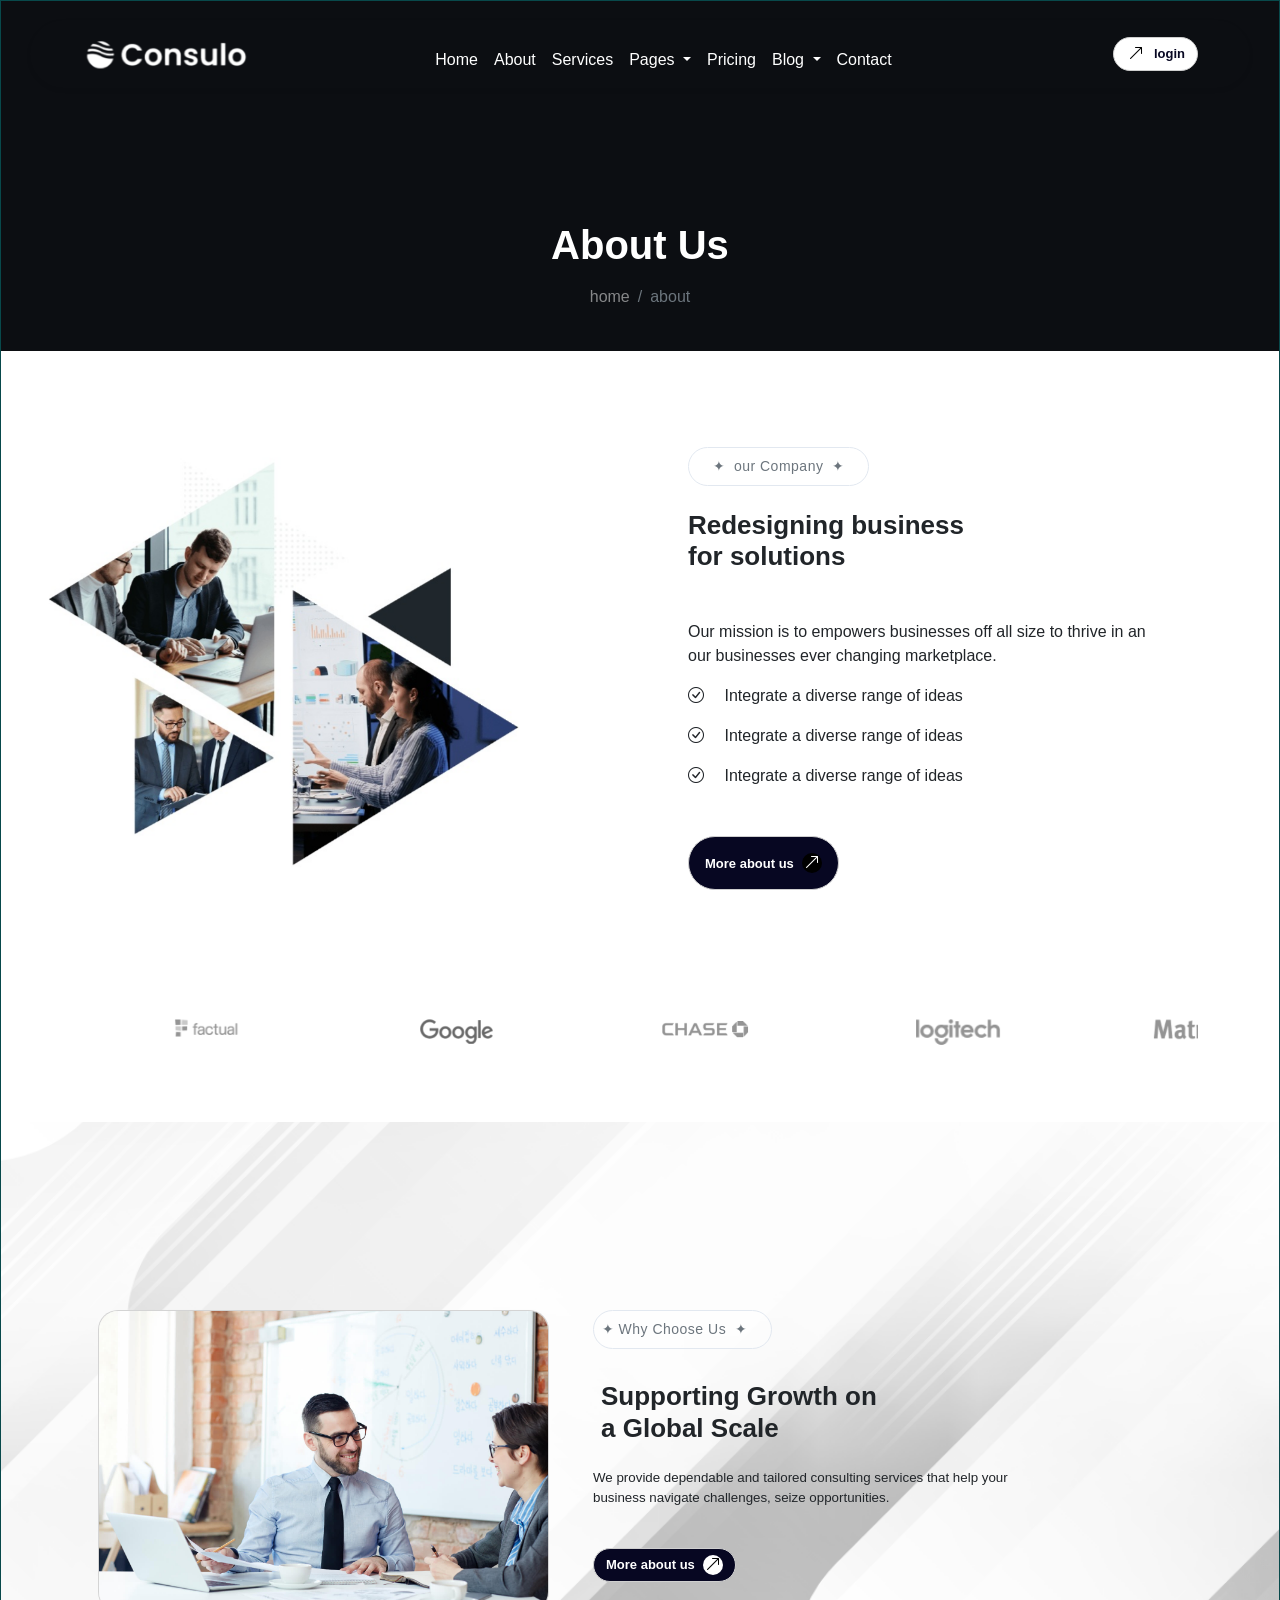
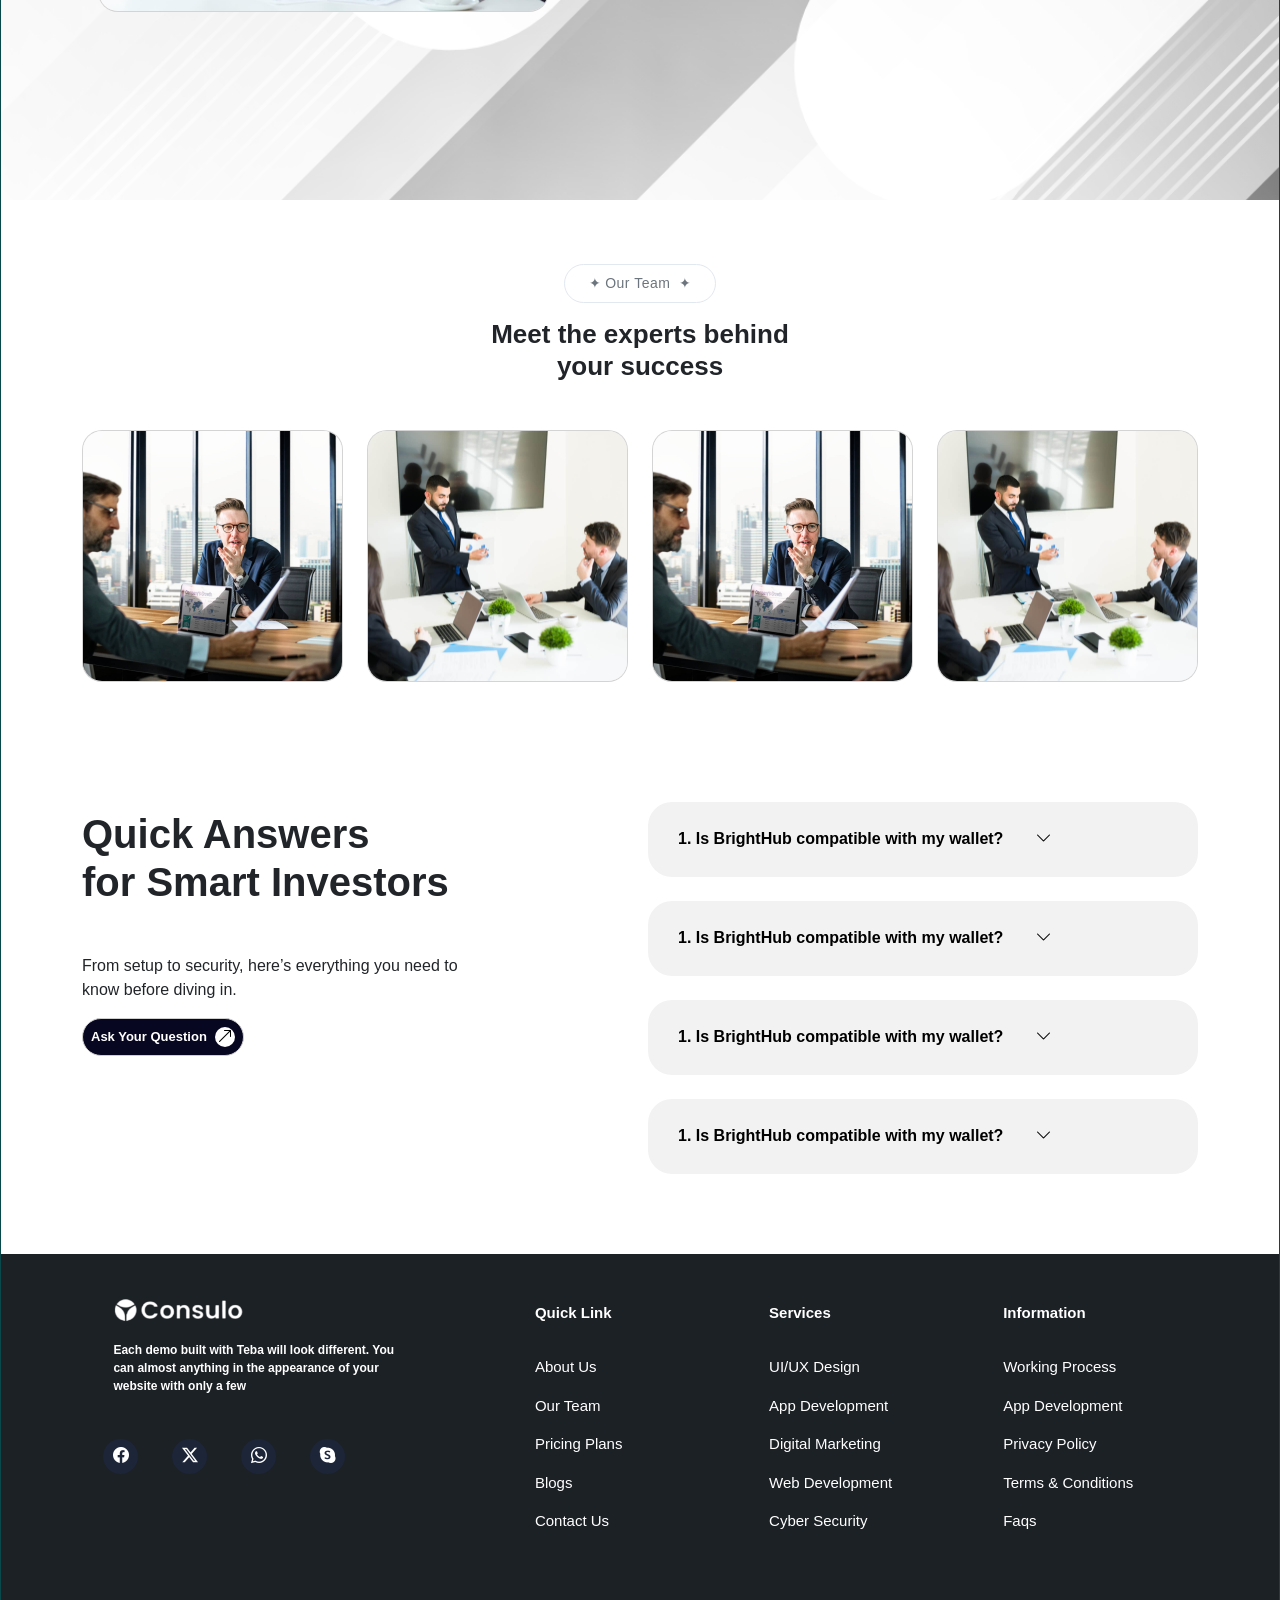
<file: 02-about.html>
<!DOCTYPE html>
<html lang="en">
<head>
    <meta charset="UTF-8">
    <meta name="viewport" content="width=device-width, initial-scale=1.0">
    <title>About_us</title>
    <link rel="icon" href="images/Favicon.png"  type="image/x-icon">
    <!-- favicon -->
    <link rel="icon" href="images/Favicon.png"  type="image/x-icon">
    <!-- bootstrap_css -->
     <link rel="stylesheet" href="css/bootstrap.css">
     <!-- icon -->
      <link rel="stylesheet" href="https://cdn.jsdelivr.net/npm/bootstrap-icons@1.11.3/font/bootstrap-icons.min.css">
     <!-- رابط ملفي الخاص بتعديلات الس اس اس  -->
      <link rel="stylesheet" href="style.css">

</head>
<body class="about-page">
    <!-- connect header to this page -->
    <div id="main-navbar"></div>
    <!-- Start style for hero_section in about us Page -->
     <!-- call main_navbar from file navbar -->
    <div class="about_section " >
        <div class="container ">
            <h1 class="fw-bolder text-center pb-2 ">About Us</h1>
            <nav aria-label="breadcrumb ">
                <ul class="breadcrumb justify-content-center">
                    <li class="breadcrumb-item"><a class="text-white-50 text-decoration-none"  href="index.html">home</a></li>
                    <li class=" breadcrumb-item active">about</li>
                </ul>
            </nav> 
        </div>


    </div>

    



    <!-- start style for second section Our Company -->
     <div class="ourCompany pt-5 pb-5 d-flex justify-content-around align-items-center ">
        <div class="second_secion_in_about_us ">
            <div class="row ">
                <div class="col-12 col-md-6 col-lg-6  slide-down-container">
                    <img class="m-5  w-75 " src="images/man_in_about_us.jpg">
                </div>
                <div class="col-12 col-md-6 col-lg-6 p-5 text-dark slide-down-container">
                    <p class="hero-tag bg-transparent d-inline-block py-2 px-4 text-secondary"><span class="me-1">✦</span> our Company <span class="ms-1">✦</span></p>
                    <h6 class="display-6 fw-bold mt-2 mb-5">Redesigning business <br> for solutions</h6>
                    <p>Our mission is to empowers businesses off all size to thrive in an  <br>our businesses ever changing marketplace.</p>
                    <p ><span class="bi bi-check-circle me-3"></span > Integrate a diverse range of ideas</p>
                    <p ><span class="bi bi-check-circle me-3"></span > Integrate a diverse range of ideas</p>
                    <p ><span class="bi bi-check-circle me-3"></span > Integrate a diverse range of ideas</p>
                    <button type="button " class="btn btn-primary  gap-2 me-auto mt-5 p-3 mb-2"> More about us <span class="white_circle_arrow"><i class="bi bi-arrow-up-right px-1 "></i></span ></button>    

                </div>
            </div>

            <!-- start style for logo_wrapper -->
             <!-- container>>logos-wrapper>>logos-track>>logo_item -->
            <div class="container ">
                <div class="logos-wrapper mt-5">
                    <!-- غلاف الشعارات -->
                    <div class="logos-track"> 
                    <!-- المجموعة الأولى من الشعارات  مسار الشعار-->
                    <div class="logo-item"><img src="images/logo1_in_film.png" alt="Loom"></div>
                    <div class="logo-item"><img src="images/logo2_in_film.png" alt="Loom"></div>
                    <div class="logo-item"><img src="images/logo3_in_film.png" alt="Loom"></div>
                    <div class="logo-item"><img src="images/logo4_in_film.png" alt="Loom"></div>
                    <div class="logo-item"><img src="images/logo5_in_film.png" alt="Loom"></div>


                    <!-- كرر نفس الشعارات مرة ثانية لضمان الاستمرارية -->
                    <div class="logo-item"><img src="images/logo1_in_film.png" alt="Loom"></div>
                    <div class="logo-item"><img src="images/logo2_in_film.png" alt="Loom"></div>
                    <div class="logo-item"><img src="images/logo3_in_film.png" alt="Loom"></div>
                    <div class="logo-item"><img src="images/logo4_in_film.png" alt="Loom"></div>
                    <div class="logo-item"><img src="images/logo5_in_film.png" alt="Loom"></div>
                    </div>
                </div>
            </div>

        </div>

        
     </div>

    <!-- start style for third section Our Company -->
    <div class="Why_choose_us  " id=why_choose_us>
        <div class="container pt-5 pb-5">
            <div class="row">
                <div class="col-12 col-md-6 col-lg-5  slide-up-container">
                    <div class="card ms-3 ">
                        <img src="images/8.jpg" class="img-fluid testi_img"  alt="">
                    </div>            
                </div>

                <div class="col-12 col-md-6 col-lg-6 ps-6 px-5 slide-up-container">
                    <p class="hero-tag py-2 px-4 text-secondary d-inline-block ps-2"><span class="me-1">✦</span>Why Choose Us <span class="ms-1">✦</span></p>
                    <h6 class=" display-6 fw-bold text-dark ps-2 pt-3">Supporting Growth on <br>a Global Scale</h6> 
                    <p class="text-dark  pt-3 font_small pb-3">We provide dependable and tailored consulting services that help your <br> business navigate challenges, seize opportunities.</p>
                    <button type="button " class="btn btn-primary  gap-2  mt-4 mb-2 text-start"> More about us <span class="circle_arrow"><i class="bi bi-arrow-up-right px-1 "></i></span ></button>    
                </div>

            </div>
        </div>
     </div>

    <!-- start style for forth section Our Company -->
     <div class="ourTeam text-center pt-5 ">
        <p class="hero-tag py-2 px-4 text-secondary d-inline-block   mt-3 slide-down-container"><span class="me-1">✦</span>Our Team <span class="ms-1">✦</span></p>
        <h1 class="display-6 fw-bold text-dark slide-down-container">Meet the experts behind <br>your success</h1>

        <div class="container slide-down-container">
            <div class="row mt-5 pb-5">
                <div class=" col-12 col-md-6 col-lg-3 stats-container">
                    <div class="card ">
                        <img  class="card-img"  src="images/2.jpg" alt="" style="height: 250px; object-fit: cover ; width: 100%;">
                        <!-- new layer for card_overlay  >>absolute mean you are free-->
                        <div class=" card-overlay position-absolute w-100 h-100   d-flex flex-column ">
                            <h4 class="pt-5 mt-5  slide-up-text">Ahmed</h4> 
                            <p class=" text-white-50  slide-up-text">project manager</p>
                        </div>                    
                    </div>
                </div>
                <div class="col-12 col-md-6 col-lg-3 stats-container">
                    <div class="card">
                        <img class="card-img" src="images/5.jpg" alt="" style="height: 250px; width: 100%; object-fit: cover ;">
                        <!-- new layer for card_overlay -->
                        <div class=" card-overlay position-absolute top-0 start-0 w-100 h-100 position-absolute d-flex align-items-center justify-content-center">
                            <span class="bi bi-plus-lg text-white fs-2  slide-up-text "></span>
                        </div>                    </div>
                </div>
                <div class="col-12 col-md-6 col-lg-3 stats-container">
                    <div class="card">
                        <img class="card-img" src="images/2.jpg" alt="" style="height: 250px; width: 100% ; object-fit: cover;">
                        <!-- new layer for card_overlay -->
                        <div class=" card-overlay position-absolute w-100 h-100  d-flex flex-column ">
                            <h4 class="pt-5 mt-5  slide-up-text">Ahmed</h4> 
                            <p class=" text-white-50  slide-up-text">project manager</p>

                        </div>                    
                    </div>
                </div>
                <div class="col-12 col-md-6 col-lg-3 stats-container">
                    <div class="card position-relative">
                        <img class="card-img" src="images/5.jpg" alt="" style="height: 250px; width: 100%; object-fit: cover;">
                        <!-- new layer for card_overlay -->
                        <div class=" card-overlay position-absolute top-0 start-0 w-100 h-100 position-absolute d-flex align-items-center justify-content-center">
                            <span class="bi bi-plus-lg text-white fs-2  slide-up-text "></span>
                        </div>
                    </div>
                </div>
            </div>
        </div>

     </div>

              <!-- start style for QNB(8) -->
    <div class="QNB pb-5" id=qnb>
        <div class="container pt-5 pb-5">
            <div class="row g-3">

            <div class="col-12 col-md-6 col-lg-6 text-start mb-4 mb-md-0 text-dark mt-5 slide-down-container">
                <h1 class=" fw-bold ">Quick Answers <br> for Smart Investors</h1>
                <p class="gray-text  mt-5 ">From setup to security, here’s everything you need to <br> know before diving in.</p>
 
                <button type="button " class="btn btn-primary  gap-2 p-2"> Ask Your Question 
                    <span class="circle_arrow"><i class="bi bi-arrow-up-right px-1 "></i></span >
                </button>    
  
            </div>

            <div class="col-12 col-md-6 col-lg-6 slide-up-container">
                <div class="container card-body_black mt-4 py-4 bg-gray ">
                    <div class="question  " id="q1" >
                        <button  type="button "  class=" bg-transparent border-0 fw-bold " data-bs-toggle="collapse" data-bs-target="#answer1"> <span class="pe-4 ps-2">1. Is BrightHub compatible with my wallet?</span> 
                            <span class="accordion-arrow-icon  "><i class=" bi bi-chevron-down me-5"></i></span>

                        </button>
                        
                    </div>
                    <div class="collapse" id="answer1">
                        <div class="answer ps-3" >
                        <p class="mt-3 p-2" href="#q1">Yes — we support all major wallets including MetaMask, Trust Wallet, Ledger, and more.</p>
                        </div>
                    </div>
                </div>
                <div class="container card-body_black mt-4 py-4 bg-gray ">
                    <div class="question  " id="q1" >
                        <button  type="button "  class=" bg-transparent border-0 fw-bold " data-bs-toggle="collapse" data-bs-target="#answer1"> <span class="pe-4 ps-2">1. Is BrightHub compatible with my wallet?</span> 
                            <span class="accordion-arrow-icon  "><i class=" bi bi-chevron-down me-5"></i></span>

                        </button>
                        
                    </div>
                    <div class="collapse" id="answer1">
                        <div class="answer ps-3" >
                        <p class="mt-3 p-2" href="#q1">Yes — we support all major wallets including MetaMask, Trust Wallet, Ledger, and more.</p>
                        </div>
                    </div>
                </div>
                <div class="container card-body_black mt-4 py-4 bg-gray ">
                    <div class="question  " id="q1" >
                        <button  type="button "  class=" bg-transparent border-0 fw-bold " data-bs-toggle="collapse" data-bs-target="#answer1"> <span class="pe-4 ps-2">1. Is BrightHub compatible with my wallet?</span> 
                            <span class="accordion-arrow-icon  "><i class=" bi bi-chevron-down me-5"></i></span>

                        </button>
                        
                    </div>
                    <div class="collapse" id="answer1">
                        <div class="answer ps-3" >
                        <p class="mt-3 p-2" href="#q1">Yes — we support all major wallets including MetaMask, Trust Wallet, Ledger, and more.</p>
                        </div>
                    </div>
                </div>
                <div class="container card-body_black mt-4 py-4 bg-gray ">
                    <div class="question  " id="q1" >
                        <button  type="button "  class=" bg-transparent border-0 fw-bold " data-bs-toggle="collapse" data-bs-target="#answer1"> <span class="pe-4 ps-2">1. Is BrightHub compatible with my wallet?</span> 
                            <span class="accordion-arrow-icon  "><i class=" bi bi-chevron-down me-5"></i></span>

                        </button>
                        
                    </div>
                    <div class="collapse" id="answer1">
                        <div class="answer ps-3" >
                        <p class="mt-3 p-2" href="#q1">Yes — we support all major wallets including MetaMask, Trust Wallet, Ledger, and more.</p>
                        </div>
                    </div>
                </div>


            </div>

            </div>

      </div>
    </div>

<!-- connect footer to about page -->
    <script src="js/animation.js"></script>
    

    <!-- logic for connect navbar and footer to all Pages -->
<script src="js/main.js"></script>
<script src="js/bootstrap.bundle.min.js"></script>
<div id="main-footer"></div>

</body>
</html>
</file>
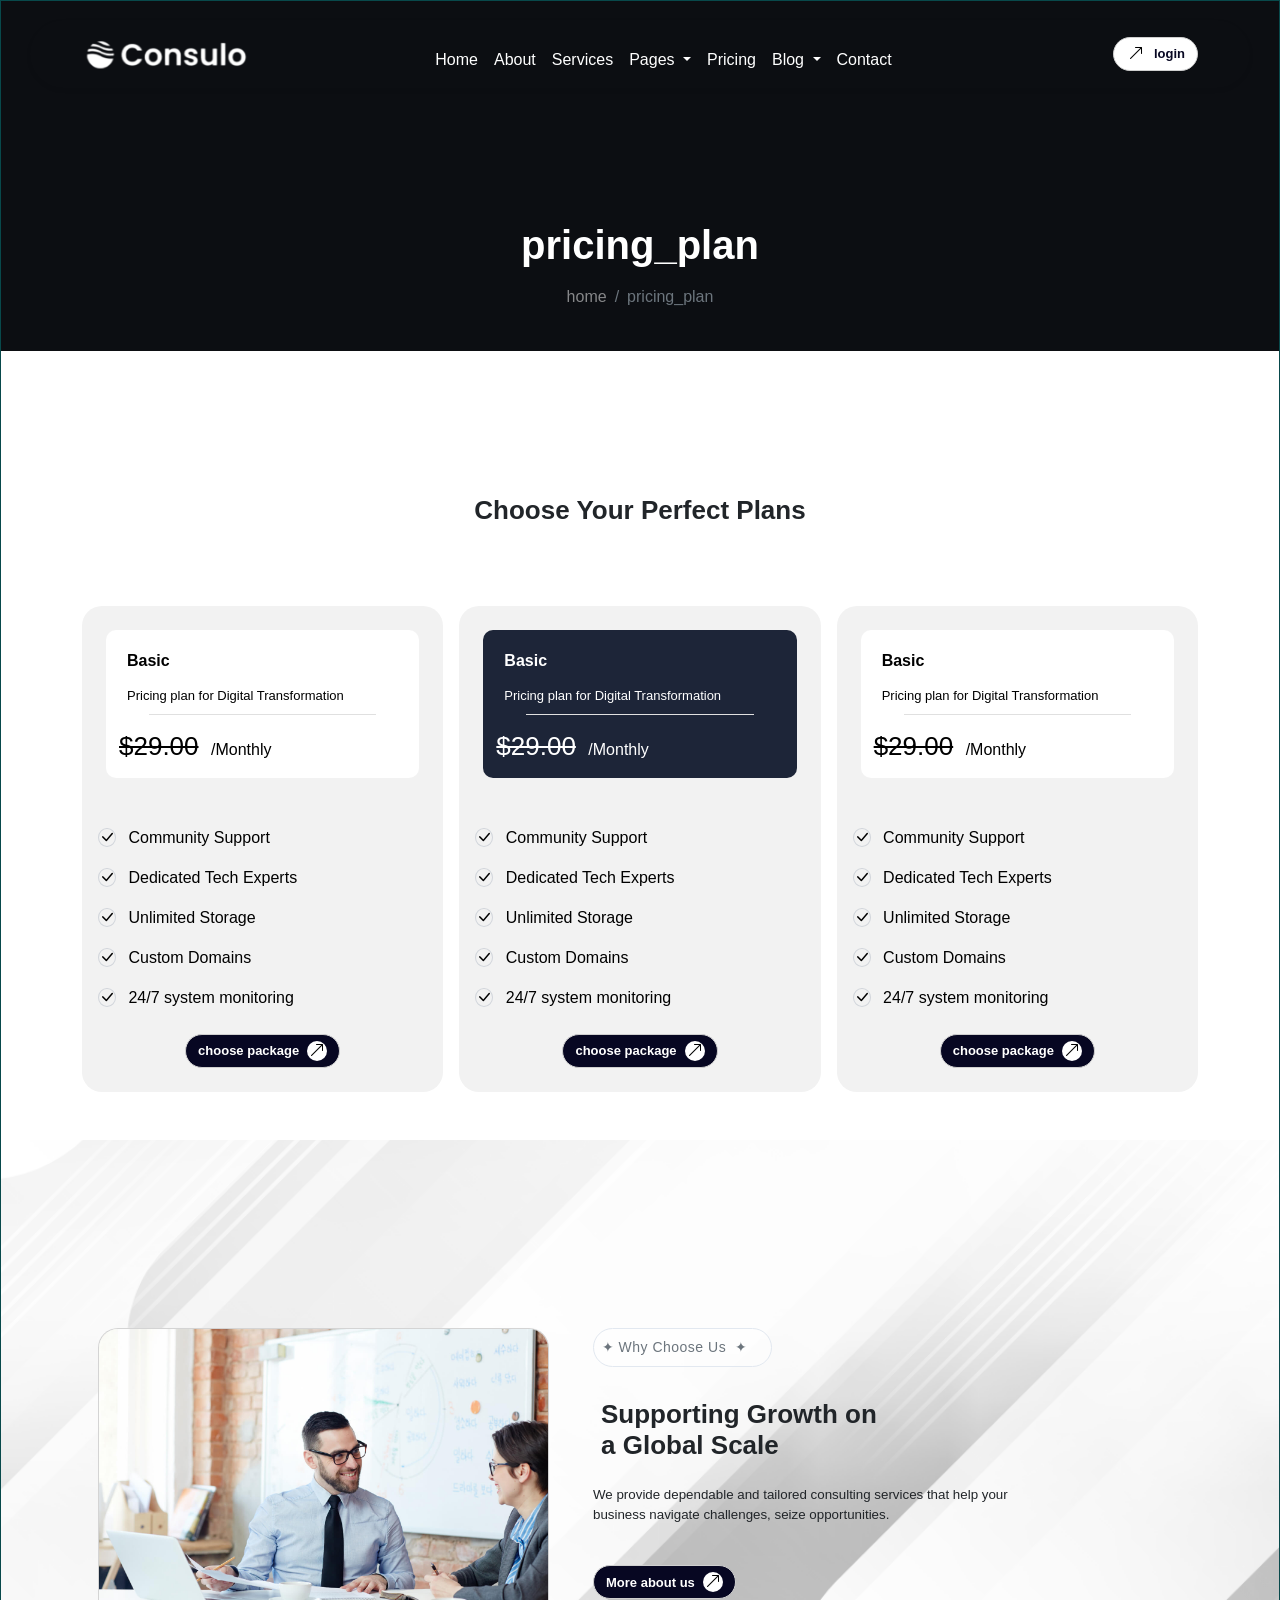
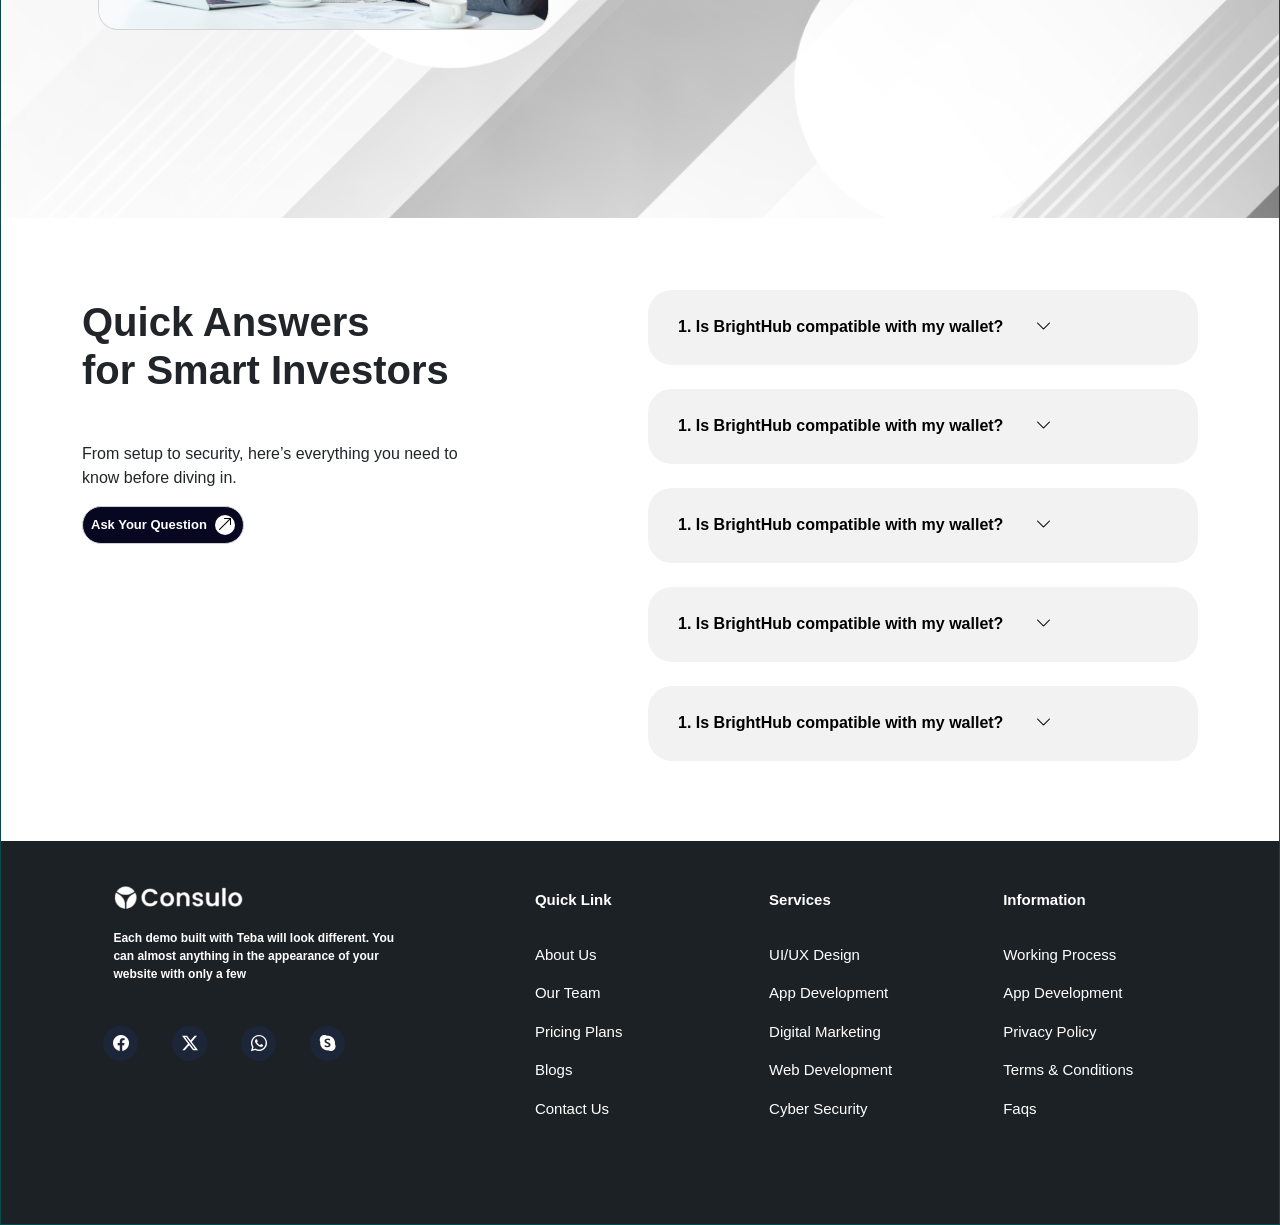
<file: 06-Pricing.html>
<!DOCTYPE html>
<html lang="en">
<head>
    <meta charset="UTF-8">
    <meta name="viewport" content="width=device-width, initial-scale=1.0">
    <title>pricing_plan</title>
    <!-- favicon -->
    <link rel="icon" href="images/Favicon.png"  type="image/x-icon">
        <!-- bootstrap_css -->
     <link rel="stylesheet" href="css/bootstrap.css">
     <!-- icon -->
      <link rel="stylesheet" href="https://cdn.jsdelivr.net/npm/bootstrap-icons@1.11.3/font/bootstrap-icons.min.css">
     <!-- رابط ملفي الخاص بتعديلات الس اس اس  -->
      <link rel="stylesheet" href="style.css">
</head>
<body class="pricing-page">
        <div id="main-navbar"></div>
            <div class="pricing_plan_section ">
                <div class="container slide-down-container">
                    <h1 class="fw-bolder text-center pb-2">pricing_plan</h1>
                        <nav aria-label="breadcrumb">
                            <ul class="breadcrumb justify-content-center">
                                <li class="breadcrumb-item "><a class="text-white-50 text-decoration-none" href="index.html">home</a> </li>
                                <li class="breadcrumb-item active">pricing_plan</li>
                            </ul>
                        </nav>
                </div>
            </div>


            <!-- start style for pricing plan (6) -->
    <div class="pricing_plan d-flex flex-column align-items-center pt-5" id=pricing_plan>
        <h6 class=" display-6 fw-bold text-dark text-center pt-5 mt-5">Choose Your Perfect Plans</h6> 
                
        <div class="container mt-5 mb-5 slide-up-container">
            <div class="row g-3">
                <div class="col-12 col-md-6 col-lg-4 ">
                    <div class="container card-body  mt-4 text-start ">
                    <div class="sub_card mx-2 my-2">
                        <h1 class="mx-2 my-2 px-2 py-2" style="font-size: medium ; font-weight: 700;">Basic  </h1>
                        <p class="mb-2 mx-2 my-2 px-2  " style="font-size: small ; font-weight: 400;">Pricing plan for Digital Transformation</p>
                        <hr class="opacity-75 border-opacity-5 mt-1 w-75 mx-auto ">

                        <span class=" opacity-50 text-decoration-line-through display-6 px-2 pb-5 ">$29.00</span>
                        <span class="gray-text  display-7 "> /Monthly</span> 
                    </div>
                    <div class="text-start mt-5 gap-3">
                        <p><i class=" check_in_cards bi bi-check-lg me-2 "></i> Community Support</p>
                        <p><i class="check_in_cards bi bi-check-lg me-2 "></i> Dedicated Tech Experts</p>
                        <p><i class="check_in_cards bi bi-check-lg me-2 "></i> Unlimited Storage</p>
                        <p><i class="check_in_cards bi bi-check-lg me-2 "></i> Custom Domains</p>
                        <p><i class="check_in_cards bi bi-check-lg me-2"></i> 24/7 system monitoring</p>
                    </div>
                    <button type="button " class="btn btn-primary  gap-2 mx-auto mt-4 mb-2"> choose package <span class="circle_arrow"><i class="bi bi-arrow-up-right px-1 "></i></span ></button>    
                    </div>
                </div>
                <div class="col-12 col-md-6 col-lg-4 ">
                    <div class="container card-body  mt-4 text-start ">
                    <div class="sub_card_2 mx-2 my-2">
                        <h1 class="text-white mx-2 my-2 px-2 py-2" style="font-size: medium ; font-weight: 700;">Basic  </h1>
                        <p class="text-white mb-2 mx-2 my-2 px-2  " style="font-size: small ; font-weight: 400;">Pricing plan for Digital Transformation</p>
                        <hr class="text-white opacity-75 border-opacity-5 mt-1 w-75 mx-auto ">

                        <span class="text-white opacity-50 text-decoration-line-through display-6 px-2 pb-5 ">$29.00</span>
                        <span class=" text-white gray-text  display-7 "> /Monthly</span> 
                    </div>
                    <div class="text-start mt-5 gap-3">
                        <p><i class=" check_in_cards bi bi-check-lg me-2 "></i> Community Support</p>
                        <p><i class="check_in_cards bi bi-check-lg me-2 "></i> Dedicated Tech Experts</p>
                        <p><i class="check_in_cards bi bi-check-lg me-2 "></i> Unlimited Storage</p>
                        <p><i class="check_in_cards bi bi-check-lg me-2 "></i> Custom Domains</p>
                        <p><i class="check_in_cards bi bi-check-lg me-2"></i> 24/7 system monitoring</p>
                    </div>
                    <button type="button " class="btn btn-primary  gap-2 mx-auto mt-4 mb-2"> choose package <span class="circle_arrow"><i class="bi bi-arrow-up-right px-1 "></i></span ></button>    
                    </div>
                </div>
                <div class="col-12 col-md-6 col-lg-4 ">
                    <div class="container card-body  mt-4 text-start ">
                    <div class="sub_card mx-2 my-2">
                        <h1 class="mx-2 my-2 px-2 py-2" style="font-size: medium ; font-weight: 700;">Basic  </h1>
                        <p class="mb-2 mx-2 my-2 px-2  " style="font-size: small ; font-weight: 400;">Pricing plan for Digital Transformation</p>
                        <hr class="opacity-75 border-opacity-5 mt-1 w-75 mx-auto ">

                        <span class=" opacity-50 text-decoration-line-through display-6 px-2 pb-5 ">$29.00</span>
                        <span class="gray-text  display-7 "> /Monthly</span> 
                    </div>
                    <div class="text-start mt-5 gap-3">
                        <p><i class=" check_in_cards bi bi-check-lg me-2 "></i> Community Support</p>
                        <p><i class="check_in_cards bi bi-check-lg me-2 "></i> Dedicated Tech Experts</p>
                        <p><i class="check_in_cards bi bi-check-lg me-2 "></i> Unlimited Storage</p>
                        <p><i class="check_in_cards bi bi-check-lg me-2 "></i> Custom Domains</p>
                        <p><i class="check_in_cards bi bi-check-lg me-2"></i> 24/7 system monitoring</p>
                    </div>
                    <button type="button " class="btn btn-primary  gap-2 mx-auto mt-4 mb-2"> choose package <span class="circle_arrow"><i class="bi bi-arrow-up-right px-1 "></i></span ></button>    
                    </div>
                </div>
            </div>
        </div>


    </div>


        <!-- start style for why choose us plan (5) -->
     <div class="Why_choose_us " id=why_choose_us>
        <div class="container pt-5 pb-5 pop-in-container">
            <div class="row">
                <div class="col-12 col-md-6 col-lg-5 ">
                    <div class="card ms-3 ">
                        <img src="images/8.jpg" class="img-fluid testi_img"  alt="">
                    </div>            
                </div>

                <div class="col-12 col-md-6 col-lg-6 ps-6 px-5">
                    <p class="hero-tag py-2 px-4 text-secondary d-inline-block ps-2"><span class="me-1">✦</span>Why Choose Us <span class="ms-1">✦</span></p>
                    <h6 class=" display-6 fw-bold text-dark ps-2 pt-3">Supporting Growth on <br>a Global Scale</h6> 
                    <p class="text-dark  pt-3 font_small pb-3">We provide dependable and tailored consulting services that help your <br> business navigate challenges, seize opportunities.</p>
                    <button type="button " class="btn btn-primary  gap-2  mt-4 mb-2 text-start"> More about us <span class="circle_arrow"><i class="bi bi-arrow-up-right px-1 "></i></span ></button>    

              
                </div>


            </div>
        </div>
     </div>

              <!-- start style for QNB(8) -->
    <div class="QNB pb-5 slide-down-container" id=qnb>
        <div class="container pt-5 pb-5">
            <div class="row g-3">

            <div class="col-12 col-md-6 col-lg-6 text-start mb-4 mb-md-0 text-dark mt-5 stats-container">
                <h1 class=" fw-bold ">Quick Answers <br> for Smart Investors</h1>
                <p class="gray-text  mt-5 ">From setup to security, here’s everything you need to <br> know before diving in.</p>
 
                <button type="button " class="btn btn-primary  gap-2 p-2"> Ask Your Question 
                    <span class="circle_arrow"><i class="bi bi-arrow-up-right px-1 "></i></span >
                </button>    
  
            </div>

            <div class="col-12 col-md-6 col-lg-6 stats-container">
                <div class="container card-body_black mt-4 py-4 bg-gray ">
                    <div class="question  " id="q1" >
                        <button  type="button "  class=" bg-transparent border-0 fw-bold " data-bs-toggle="collapse" data-bs-target="#answer1"> <span class="pe-4 ps-2">1. Is BrightHub compatible with my wallet?</span> 
                            <span class="accordion-arrow-icon  "><i class=" bi bi-chevron-down me-5"></i></span>

                        </button>
                        
                    </div>
                    <div class="collapse" id="answer1">
                        <div class="answer ps-3" >
                        <p class="mt-3 p-2" href="#q1">Yes — we support all major wallets including MetaMask, Trust Wallet, Ledger, and more.</p>
                        </div>
                    </div>
                </div>
                <div class="container card-body_black mt-4 py-4 bg-gray ">
                    <div class="question  " id="q1" >
                        <button  type="button "  class=" bg-transparent border-0 fw-bold " data-bs-toggle="collapse" data-bs-target="#answer1"> <span class="pe-4 ps-2">1. Is BrightHub compatible with my wallet?</span> 
                            <span class="accordion-arrow-icon  "><i class=" bi bi-chevron-down me-5"></i></span>

                        </button>
                        
                    </div>
                    <div class="collapse" id="answer1">
                        <div class="answer ps-3" >
                        <p class="mt-3 p-2" href="#q1">Yes — we support all major wallets including MetaMask, Trust Wallet, Ledger, and more.</p>
                        </div>
                    </div>
                </div>
                <div class="container card-body_black mt-4 py-4 bg-gray ">
                    <div class="question  " id="q1" >
                        <button  type="button "  class=" bg-transparent border-0 fw-bold " data-bs-toggle="collapse" data-bs-target="#answer1"> <span class="pe-4 ps-2">1. Is BrightHub compatible with my wallet?</span> 
                            <span class="accordion-arrow-icon  "><i class=" bi bi-chevron-down me-5"></i></span>

                        </button>
                        
                    </div>
                    <div class="collapse" id="answer1">
                        <div class="answer ps-3" >
                        <p class="mt-3 p-2" href="#q1">Yes — we support all major wallets including MetaMask, Trust Wallet, Ledger, and more.</p>
                        </div>
                    </div>
                </div>
                <div class="container card-body_black mt-4 py-4 bg-gray ">
                    <div class="question  " id="q1" >
                        <button  type="button "  class=" bg-transparent border-0 fw-bold " data-bs-toggle="collapse" data-bs-target="#answer1"> <span class="pe-4 ps-2">1. Is BrightHub compatible with my wallet?</span> 
                            <span class="accordion-arrow-icon  "><i class=" bi bi-chevron-down me-5"></i></span>

                        </button>
                        
                    </div>
                    <div class="collapse" id="answer1">
                        <div class="answer ps-3" >
                        <p class="mt-3 p-2" href="#q1">Yes — we support all major wallets including MetaMask, Trust Wallet, Ledger, and more.</p>
                        </div>
                    </div>
                </div>
                <div class="container card-body_black mt-4 py-4 bg-gray ">
                    <div class="question  " id="q1" >
                        <button  type="button "  class=" bg-transparent border-0 fw-bold " data-bs-toggle="collapse" data-bs-target="#answer1"> <span class="pe-4 ps-2">1. Is BrightHub compatible with my wallet?</span> 
                            <span class="accordion-arrow-icon  "><i class=" bi bi-chevron-down me-5"></i></span>

                        </button>
                        
                    </div>
                    <div class="collapse" id="answer1">
                        <div class="answer ps-3" >
                        <p class="mt-3 p-2" href="#q1">Yes — we support all major wallets including MetaMask, Trust Wallet, Ledger, and more.</p>
                        </div>
                    </div>
                </div>


            </div>

            </div>

      </div>
    </div>
















        <div id="main-footer"></div>
<!-- logic for connect navbar and footer to all Pages -->
<script src="js/main.js"></script>

<script src="js/bootstrap.bundle.min.js"></script>


    <script src="js/animation.js"></script>

</body>
</html>
</file>
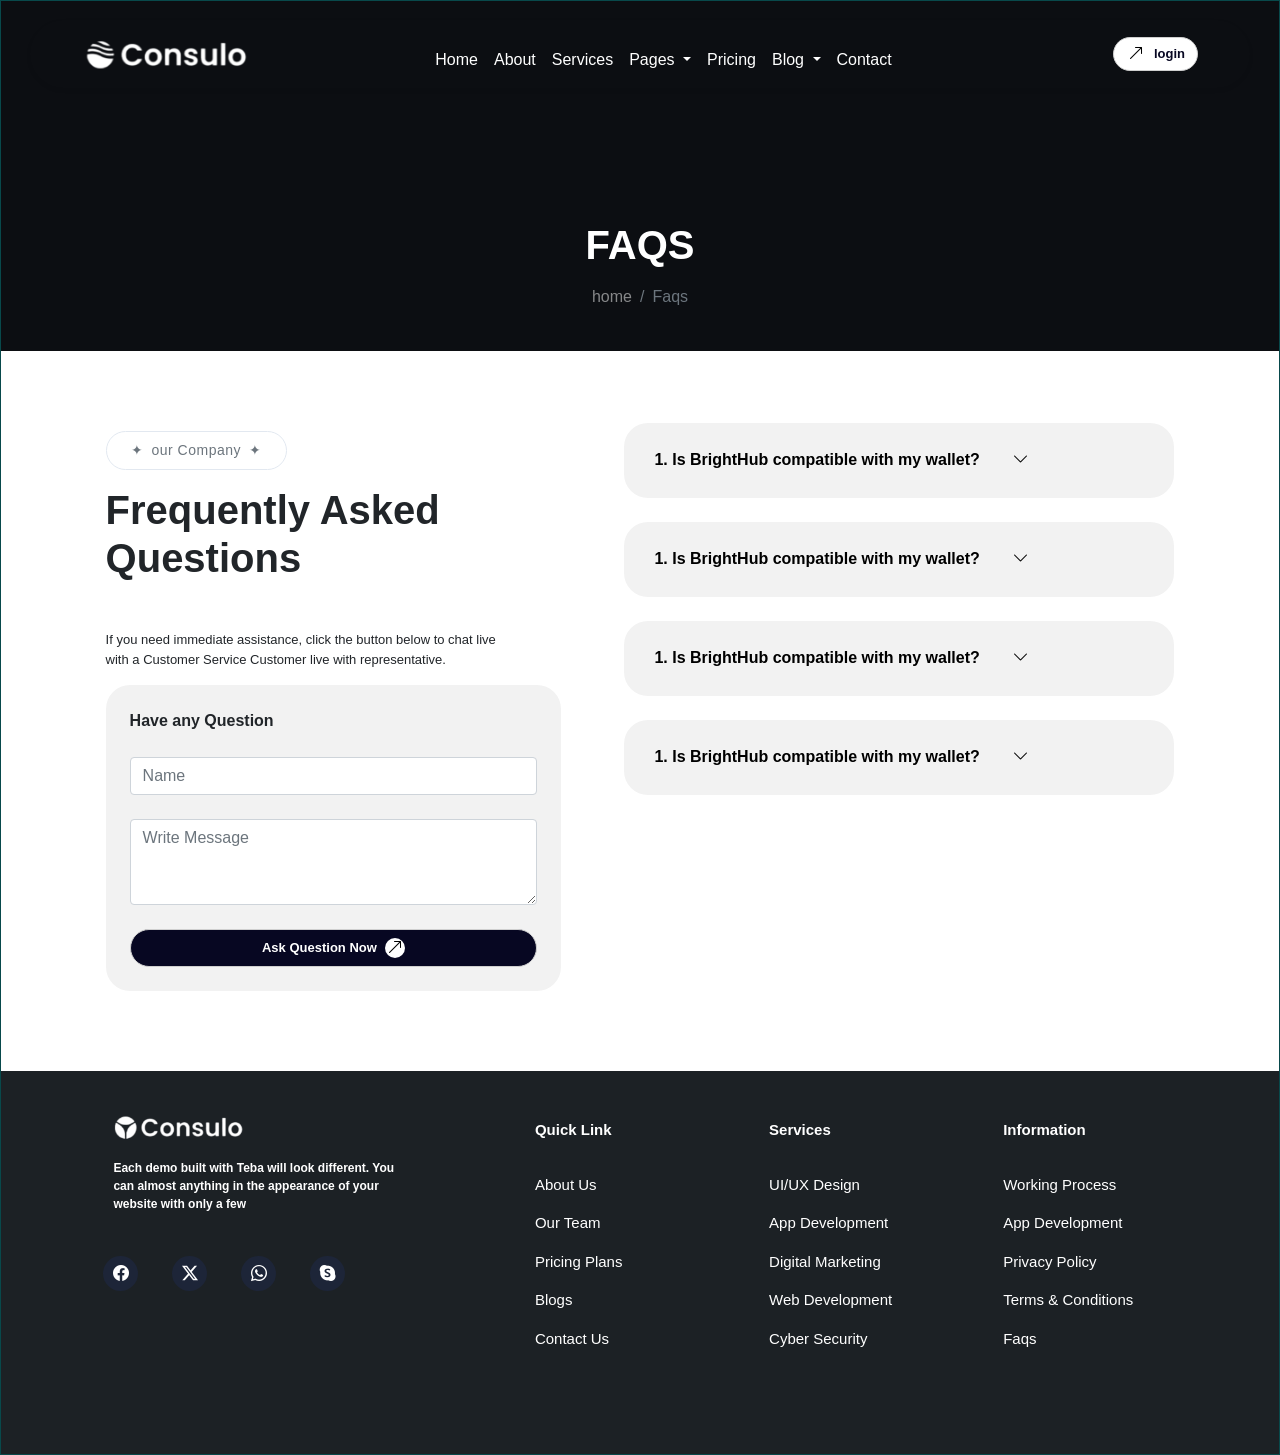
<file: 07-FAQ.html>
<!DOCTYPE html>
<html lang="en">
<head>
    <meta charset="UTF-8">
    <meta name="viewport" content="width=device-width, initial-scale=1.0">
    <title>FAQ</title>
    <!-- favicon -->
    <link rel="icon" href="images/Favicon.png"  type="image/x-icon">
    <!-- bootstrap_css -->
     <link rel="stylesheet" href="css/bootstrap.css">
     <!-- icon -->
      <link rel="stylesheet" href="https://cdn.jsdelivr.net/npm/bootstrap-icons@1.11.3/font/bootstrap-icons.min.css">
     <!-- رابط ملفي الخاص بتعديلات الس اس اس  -->
      <link rel="stylesheet" href="style.css">
</head>
<body class="FAQ-page">
        <!-- connect header to this page -->
        <div id="main-navbar"></div>
        <!-- start style for aFAQ-section -->
        <div class="FAQ_section ">
            <div class="container slide-down-container">
                <h1 class="fw-bolder text-center pb-2">FAQS</h1>
                    <nav aria-label="breadcrumb">
                        <ul class="breadcrumb justify-content-center">
                            <li class="breadcrumb-item "><a class="text-white-50 text-decoration-none" href="index.html">home</a> </li>
                            <li class="breadcrumb-item active">Faqs</li>
                        </ul>
                    </nav>
            </div>
        </div>

        <div class="QNB pb-5 " id=qnb>
        <div class="container pt-5 pb-5 pop-in-container">
            <div class="row g-3 d-flex justify-content-around">

            <div class="col-12 col-md-6 col-lg-5 text-start mb-4 mb-md-0 text-dark mt-5 stats-container">
                <p class="hero-tag bg-transparent d-inline-block py-2 px-4 text-secondary"><span class="me-1">✦</span> our Company <span class="ms-1">✦</span></p>

                <h1 class=" fw-bold ">Frequently Asked <br> Questions</h1>
                <p class="gray-text  mt-5 fs-13 ">If you need immediate assistance, click the button below to chat live <br> with a Customer Service Customer live with representative.</p>

                <div class="container  bg-gray p-4">
                        <p class="fw-bolder">Have any Question</p>
                        
                        <input class="form-control mt-4" type="text" placeholder="Name" aria-label="default input example">
                        <textarea class="form-control  mt-4 mb-4" placeholder="Write Message" id="exampleFormControlTextarea1" rows="3"></textarea>

                        <button type="button " class="btn btn-primary d-block mx-auto w-100 gap-2 p-2 d-flex"> Ask Question Now<span class="circle_arrow"><i class="bi bi-arrow-up-right px-1 "></i></span ></button>    


                </div>
 
  
            </div>

            <div class="col-12 col-md-6 col-lg-6 stats-container">
                <div class="container card-body_black mt-4 py-4 bg-gray ">
                    <div class="question  " id="q1" >
                        <button  type="button "  class=" bg-transparent border-0 fw-bold " data-bs-toggle="collapse" data-bs-target="#answer1"> <span class="pe-4 ps-2">1. Is BrightHub compatible with my wallet?</span> 
                            <span class="accordion-arrow-icon  "><i class=" bi bi-chevron-down me-5"></i></span>

                        </button>
                        
                    </div>
                    <div class="collapse" id="answer1">
                        <div class="answer ps-3" >
                        <p class="mt-3 p-2" href="#q1">Yes — we support all major wallets including MetaMask, Trust Wallet, Ledger, and more.</p>
                        </div>
                    </div>
                </div>
                <div class="container card-body_black mt-4 py-4 bg-gray ">
                    <div class="question  " id="q1" >
                        <button  type="button "  class=" bg-transparent border-0 fw-bold " data-bs-toggle="collapse" data-bs-target="#answer1"> <span class="pe-4 ps-2">1. Is BrightHub compatible with my wallet?</span> 
                            <span class="accordion-arrow-icon  "><i class=" bi bi-chevron-down me-5"></i></span>

                        </button>
                        
                    </div>
                    <div class="collapse" id="answer1">
                        <div class="answer ps-3" >
                        <p class="mt-3 p-2" href="#q1">Yes — we support all major wallets including MetaMask, Trust Wallet, Ledger, and more.</p>
                        </div>
                    </div>
                </div>
                <div class="container card-body_black mt-4 py-4 bg-gray ">
                    <div class="question  " id="q1" >
                        <button  type="button "  class=" bg-transparent border-0 fw-bold " data-bs-toggle="collapse" data-bs-target="#answer1"> <span class="pe-4 ps-2">1. Is BrightHub compatible with my wallet?</span> 
                            <span class="accordion-arrow-icon  "><i class=" bi bi-chevron-down me-5"></i></span>

                        </button>
                        
                    </div>
                    <div class="collapse" id="answer1">
                        <div class="answer ps-3" >
                        <p class="mt-3 p-2" href="#q1">Yes — we support all major wallets including MetaMask, Trust Wallet, Ledger, and more.</p>
                        </div>
                    </div>
                </div>
                <div class="container card-body_black mt-4 py-4 bg-gray ">
                    <div class="question  " id="q1" >
                        <button  type="button "  class=" bg-transparent border-0 fw-bold " data-bs-toggle="collapse" data-bs-target="#answer1"> <span class="pe-4 ps-2">1. Is BrightHub compatible with my wallet?</span> 
                            <span class="accordion-arrow-icon  "><i class=" bi bi-chevron-down me-5"></i></span>

                        </button>
                        
                    </div>
                    <div class="collapse" id="answer1">
                        <div class="answer ps-3" >
                        <p class="mt-3 p-2" href="#q1">Yes — we support all major wallets including MetaMask, Trust Wallet, Ledger, and more.</p>
                        </div>
                    </div>
                </div>


            </div>

            </div>

      </div>
    </div>









        
        <!-- connect footer to this page -->
        <div id="main-footer"></div>

        
        <script src="js/bootstrap.bundle.min.js"></script> 

            <script src="js/animation.js"></script>

   <!-- logic for connect navbar and footer to all Pages -->
<script src="js/main.js"></script>

</body>
</html>
</file>
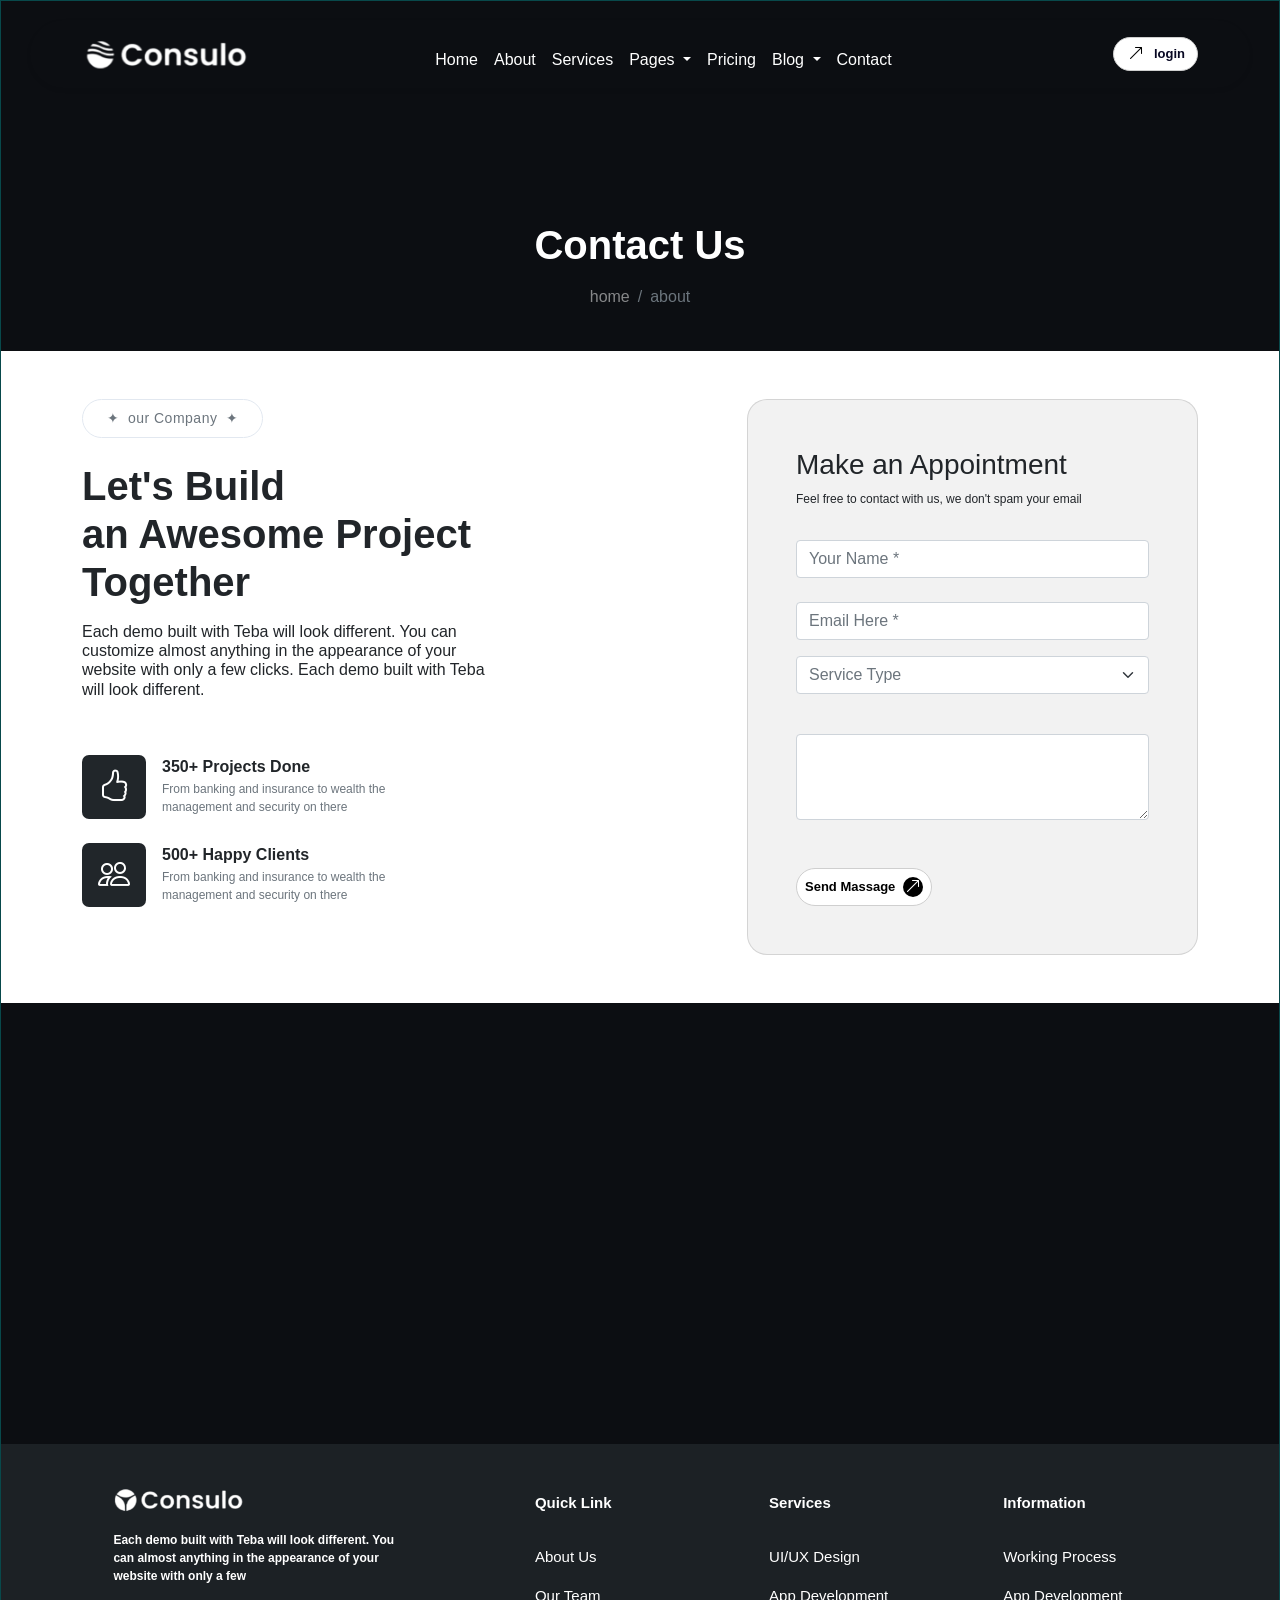
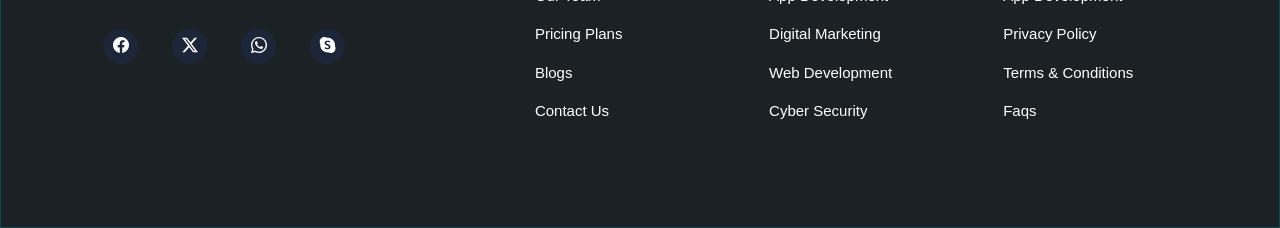
<file: 09-contact.html>
<!DOCTYPE html>
<html lang="en">
<head>
    <meta charset="UTF-8">
    <meta name="viewport" content="width=device-width, initial-scale=1.0">
    <title>Contact us</title>
        <!-- favicon -->
    <link rel="icon" href="images/Favicon.png"  type="image/x-icon">
    <!-- bootstrap_css -->
     <link rel="stylesheet" href="css/bootstrap.css">
     <!-- icon -->
      <link rel="stylesheet" href="https://cdn.jsdelivr.net/npm/bootstrap-icons@1.11.3/font/bootstrap-icons.min.css">
     <!-- رابط ملفي الخاص بتعديلات الس اس اس  -->
      <link rel="stylesheet" href="style.css">
      

</head>
<body class="contact-page">
    <!-- connect header to error page  -->
    <div id="main-navbar"></div>

     <!-- call main_navbar from file navbar -->
    <div class="contact_section " >
        <div class="container slide-down-container">
            <h1 class="fw-bolder text-center pb-2">Contact Us</h1>
            <nav aria-label="breadcrumb ">
                <ul class="breadcrumb justify-content-center">
                    <li class="breadcrumb-item"><a class="text-white-50 text-decoration-none"  href="index.html">home</a></li>
                    <li class="active breadcrumb-item">about</li>
                </ul>
            </nav> 
        </div>


    </div>

    <div class="contact_us text-dark px-5 py-5">
        <div class="container">
            <div class="row">
                <div class="col-12 col-md-6 col-lg-7 slide-up-container">
                    <p class="hero-tag bg-transparent d-inline-block py-2 px-4 text-secondary "><span class="me-1">✦</span> our Company <span class="ms-1">✦</span></p>
                    <h1 class="fw-bolder py-2">Let's Build <br> an Awesome Project <br> Together</h1>
                    <h6 class="pb-5">Each demo built with Teba will look different. You can <br> customize almost anything in the appearance of your <br> website with only a few clicks. Each demo built with Teba <br> will look different.</h6>

                    <div class="d-flex align-items-center">
                        
                        <i class="bi bi-hand-thumbs-up fs-2 text-white pt-2 pb-2 ps-3 pe-3 fs-2 bg-darkGray-rounded"></i>
                        
                        <div class="text-start ps-3">
                            <h6 class="fw-bolder m-0 pb-1">350+ Projects Done</h6>
                            <p class="fs-9 m-0 text-secondary">
                                From banking and insurance to wealth the <br> management and security on there
                            </p>
                        </div>

                    </div>

                    <div class="d-flex align-items-center pt-4">
                        
                        <i class="bi  bi-people  fs-2 text-white pt-2 pb-2 ps-3 pe-3 fs-2 bg-darkGray-rounded"></i>
                        
                        <div class="text-start ps-3">
                            <h6 class="fw-bolder m-0 pb-1">500+ Happy Clients</h6>
                            <p class="fs-9 m-0 text-secondary">
                                From banking and insurance to wealth the <br> management and security on there
                            </p>
                        </div>

                    </div>

                    

                </div>
                <div class="col-12 col-md-6 col-lg-5 ">
                    <div class="card  py-5 px-5 text-white slide-down-container">
                        <h3 class="text-dark" >Make an Appointment</h3>
                        <p class="fs-9 text-dark">Feel free to contact with us, we don't spam your email</p>
                        <form>
                            
                            <div class="mt-3">
                            <input class="form-control" type="text" placeholder="Your Name *" aria-label="default input example">
                            </div>
                            <div class="mb-3">
                                <label for="exampleInputEmail1" class="form-label"></label>
                                <input type="email" class="form-control" id="exampleInputEmail1" aria-describedby="emailHelp" placeholder="Email Here *">
                            </div>
                            <select class="form-select mb-3 text-secondary" aria-label="Default select example">
                            <option selected>Service Type</option>
                            <option value="1">One</option>
                            <option value="2">Two</option>
                            <option value="3">Three</option>
                            </select>

                            <div class="mt-3">
                                <label for="exampleFormControlTextarea1" class="form-label"></label>
                                <textarea class="form-control" id="exampleFormControlTextarea1"  rows="3"  ></textarea>
                            </div>
                            <button type="button " class="btn btn-primary-white  gap-2 me-auto mt-5 p-2"> Send Massage <span class="white_circle_arrow"><i class="bi bi-arrow-up-right px-1 "></i></span ></button>    


                        </form>
                    </div>
                            



                </div>
            </div>
        </div>
    </div>

    <div class="maps ">
        <iframe  src="https://www.google.com/maps/embed?pb=!1m14!1m12!1m3!1d225684.54286669902!2d34.3113728!3d27.8921216!2m3!1f0!2f0!3f0!3m2!1i1024!2i768!4f13.1!5e0!3m2!1sar!2seg!4v1780778245526!5m2!1sar!2seg" width="100%" height="450" style="border:0;" allowfullscreen="" loading="lazy" referrerpolicy="no-referrer-when-downgrade"></iframe>
    </div>


        <div id="main-footer"></div>
    <!-- logic for connect navbar and footer to all Pages -->
<script src="js/main.js"></script>
<script src="js/bootstrap.bundle.min.js"></script>

        <script src="js/animation.js"></script>


    
</body>
</html>
</file>
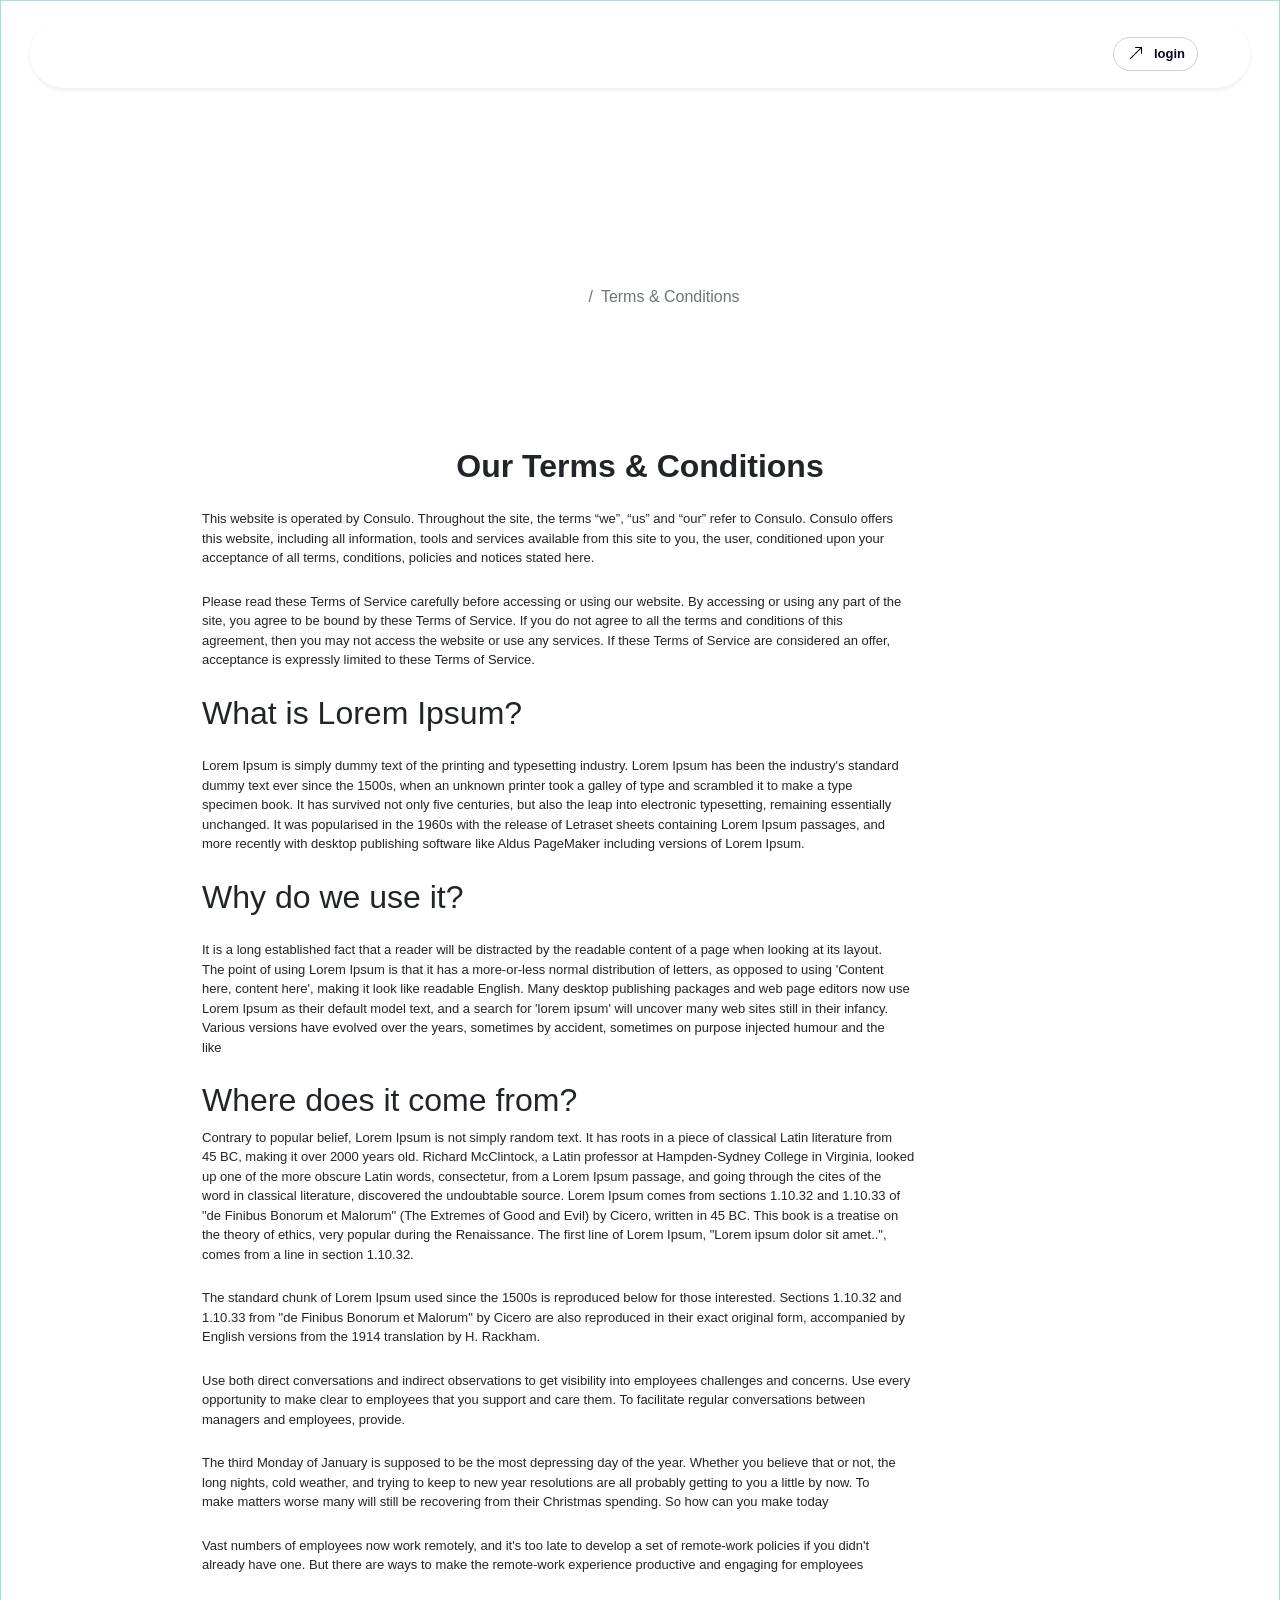
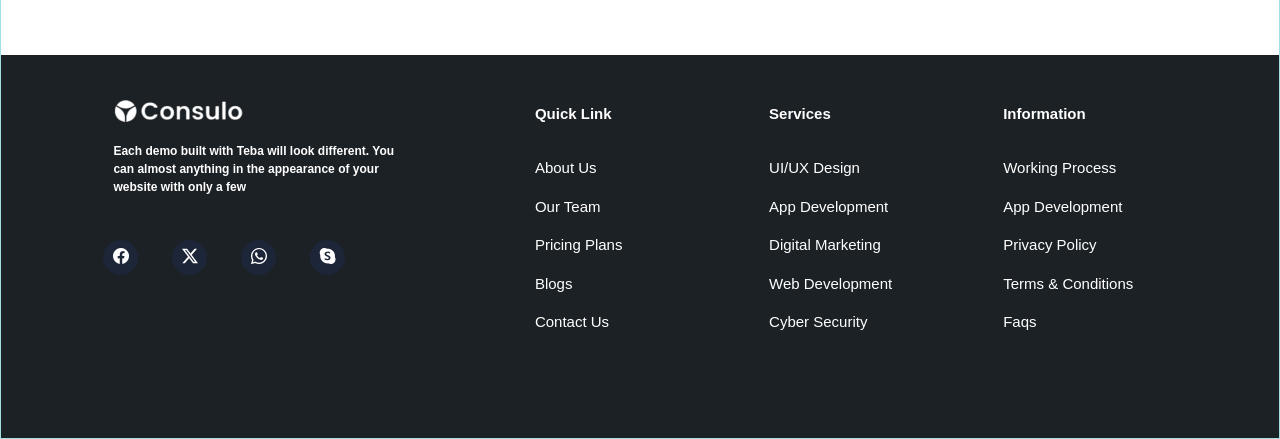
<file: 11-terms.html>
<!DOCTYPE html>
<html lang="en">
<head>
    <meta charset="UTF-8">
    <meta name="viewport" content="width=device-width, initial-scale=1.0">
    <title>Terms & Conditions</title>
        <!-- favicon -->
    <link rel="icon" href="../images/Favicon.png"  type="image/x-icon">
    <!-- bootstrap-css -->
    <link rel="stylesheet" href="../css/bootstrap.css">
    <!-- my-css -->
     <link rel="stylesheet" href="../style.css">
          <!-- icon -->
      <link rel="stylesheet" href="https://cdn.jsdelivr.net/npm/bootstrap-icons@1.11.3/font/bootstrap-icons.min.css">

</head>
<body class="privacy-page">
    <!-- start style for connect navbar to this page  -->
    <div id="main-navbar"></div>




    <div class="privacy_section" >
        <div class="container slide-down-container">
            <h1 class="fw-bolder text-center pb-2">Terms & Conditions</h1>
            <nav aria-label="breadcrumb">
                <ul class="breadcrumb justify-content-center">
                    <li class="breadcrumb-item"><a class="text-white-50 text-decoration-none"  href="../index.html">home</a></li>
                    <li class=" breadcrumb-item active">Terms & Conditions</li>
                </ul>
            </nav> 
        </div>


    </div>

    <div class="Our_Privacy_Policy text-dark  container text-start slide-down-container "style="max-width: 900px;"  >
        <h2 class="text-center fw-bolder pb-3 pt-5 mt-5">Our Terms & Conditions</h2>
        <p class=" lh-md mb-4 fs-13 ">This website is operated by Consulo. Throughout the site, the terms “we”, “us” and “our” refer to Consulo. Consulo offers <br> this website, including all information, tools and services available from this site to you, the user, conditioned upon your <br> acceptance of all terms, conditions, policies and notices stated here.</p>
        <p class=" lh-md mb-4 fs-13 ">Please read these Terms of Service carefully before accessing or using our website. By accessing or using any part of the <br>site, you agree to be bound by these Terms of Service. If you do not agree to all the terms and conditions of this <br>agreement, then you may not access the website or use any services. If these Terms of Service are considered an offer, <br> acceptance is expressly limited to these Terms of Service.</p>
        <h2 class=" lh-md mb-4 ">What is Lorem Ipsum?</h2>
        <p class=" lh-md mb-4 fs-13 ">Lorem Ipsum is simply dummy text of the printing and typesetting industry. Lorem Ipsum has been the industry's standard <br>dummy text ever since the 1500s, when an unknown printer took a galley of type and scrambled it to make a type <br>specimen book. It has survived not only five centuries, but also the leap into electronic typesetting, remaining essentially <br> unchanged. It was popularised in the 1960s with the release of Letraset sheets containing Lorem Ipsum passages, and <br>more recently with desktop publishing software like Aldus PageMaker including versions of Lorem Ipsum.</p>
        <h2 class=" lh-md mb-4 ">Why do we use it?</h2>
        <p class=" lh-md mb-4 fs-13 ">It is a long established fact that a reader will be distracted by the readable content of a page when looking at its layout. <br>The point of using Lorem Ipsum is that it has a more-or-less normal distribution of letters, as opposed to using 'Content <br>here, content here', making it look like readable English. Many desktop publishing packages and web page editors now use <br>Lorem Ipsum as their default model text, and a search for 'lorem ipsum' will uncover many web sites still in their infancy. <br> Various versions have evolved over the years, sometimes by accident, sometimes on purpose injected humour and the <br>like</p>
        <h2 >Where does it come from?</h2>
        <p class=" lh-md mb-4 fs-13 ">Contrary to popular belief, Lorem Ipsum is not simply random text. It has roots in a piece of classical Latin literature from <br>45 BC, making it over 2000 years old. Richard McClintock, a Latin professor at Hampden-Sydney College in Virginia, looked <br> up one of the more obscure Latin words, consectetur, from a Lorem Ipsum passage, and going through the cites of the <br>word in classical literature, discovered the undoubtable source. Lorem Ipsum comes from sections 1.10.32 and 1.10.33 of <br>"de Finibus Bonorum et Malorum" (The Extremes of Good and Evil) by Cicero, written in 45 BC. This book is a treatise on <br>the theory of ethics, very popular during the Renaissance. The first line of Lorem Ipsum, "Lorem ipsum dolor sit amet..", <br>comes from a line in section 1.10.32. </p>
        <p class=" lh-md mb-4 fs-13 ">The standard chunk of Lorem Ipsum used since the 1500s is reproduced below for those interested. Sections 1.10.32 and <br>1.10.33 from "de Finibus Bonorum et Malorum" by Cicero are also reproduced in their exact original form, accompanied by <br>English versions from the 1914 translation by H. Rackham.</p>
        <p class=" lh-md mb-4 fs-13 ">Use both direct conversations and indirect observations to get visibility into employees challenges and concerns. Use every <br> opportunity to make clear to employees that you support and care them. To facilitate regular conversations between <br> managers and employees, provide.</p>
        <p class=" lh-md mb-4 fs-13 ">The third Monday of January is supposed to be the most depressing day of the year. Whether you believe that or not, the <br>long nights, cold weather, and trying to keep to new year resolutions are all probably getting to you a little by now. To <br> make matters worse many will still be recovering from their Christmas spending. So how can you make today</p>
        <p class=" lh-md mb-4 fs-13 pb-5 mb-5">Vast numbers of employees now work remotely, and it's too late to develop a set of remote-work policies if you didn't <br>already have one. But there are ways to make the remote-work experience productive and engaging for employees</p>
    </div>












































    <!-- start style for connect footer to this page  -->
    <div id="main-footer"></div>



















        <!-- logic for connect navbar and footer to all Pages -->
<script src="../js/main.js"></script>

<script src="../js/bootstrap.bundle.min.js"></script>
        <script src="../js/animation.js"></script>

</body>
</html>
</file>
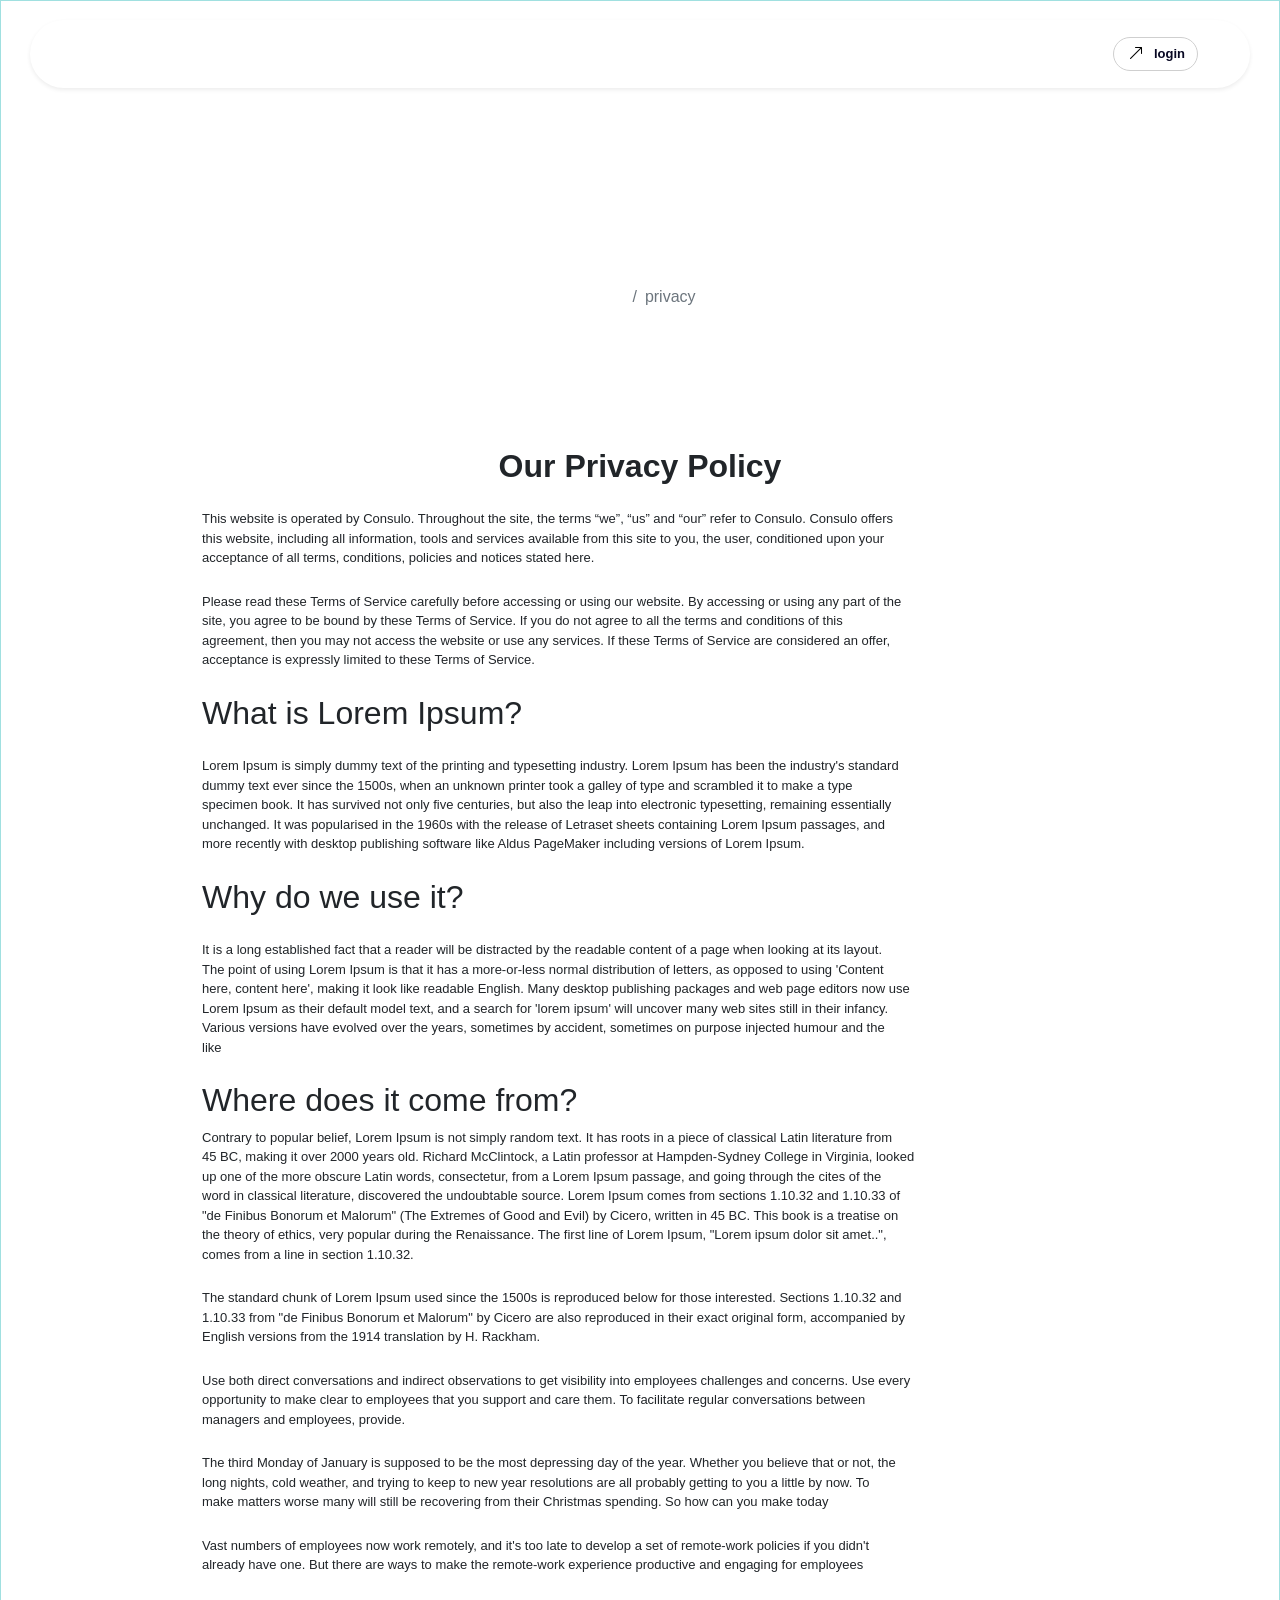
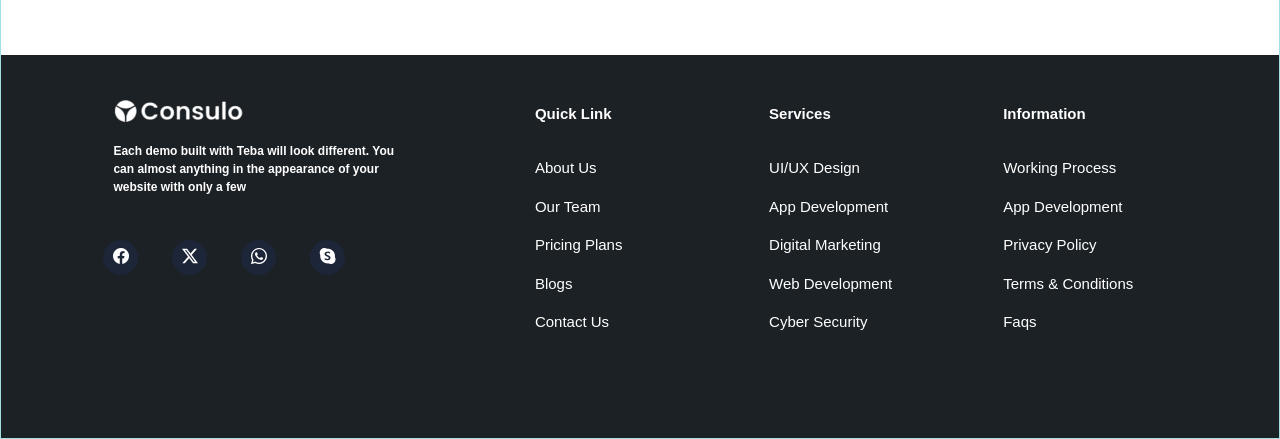
<file: 12-privacy.html>
<!DOCTYPE html>
<html lang="en">
<head>
    <meta charset="UTF-8">
    <meta name="viewport" content="width=device-width, initial-scale=1.0">
    <title>privacy</title>
        <!-- favicon -->
    <link rel="icon" href="images/Favicon.png"  type="image/x-icon">
    <!-- bootstrap-css -->
    <link rel="stylesheet" href="css/bootstrap.css">
    <!-- my-css -->
     <link rel="stylesheet" href="style.css">
          <!-- icon -->
      <link rel="stylesheet" href="https://cdn.jsdelivr.net/npm/bootstrap-icons@1.11.3/font/bootstrap-icons.min.css">

</head>
<body class="privacy-page">
    <!-- start style for connect navbar to this page  -->
    <div id="main-navbar"></div>




    <div class="privacy_section" >
        <div class="container slide-down-container">
            <h1 class="fw-bolder text-center pb-2">Privacy Policy</h1>
            <nav aria-label="breadcrumb">
                <ul class="breadcrumb justify-content-center">
                    <li class="breadcrumb-item"><a class="text-white-50 text-decoration-none"  href="index.html">home</a></li>
                    <li class=" breadcrumb-item active">privacy</li>
                </ul>
            </nav> 
        </div>


    </div>

    <div class="Our_Privacy_Policy text-dark  container text-start  slide-down-container"style="max-width: 900px;"  >
        <h2 class="text-center fw-bolder pb-3 pt-5 mt-5">Our Privacy Policy</h2>
        <p class=" lh-md mb-4 fs-13 ">This website is operated by Consulo. Throughout the site, the terms “we”, “us” and “our” refer to Consulo. Consulo offers <br> this website, including all information, tools and services available from this site to you, the user, conditioned upon your <br> acceptance of all terms, conditions, policies and notices stated here.</p>
        <p class=" lh-md mb-4 fs-13 ">Please read these Terms of Service carefully before accessing or using our website. By accessing or using any part of the <br>site, you agree to be bound by these Terms of Service. If you do not agree to all the terms and conditions of this <br>agreement, then you may not access the website or use any services. If these Terms of Service are considered an offer, <br> acceptance is expressly limited to these Terms of Service.</p>
        <h2 class=" lh-md mb-4 ">What is Lorem Ipsum?</h2>
        <p class=" lh-md mb-4 fs-13 ">Lorem Ipsum is simply dummy text of the printing and typesetting industry. Lorem Ipsum has been the industry's standard <br>dummy text ever since the 1500s, when an unknown printer took a galley of type and scrambled it to make a type <br>specimen book. It has survived not only five centuries, but also the leap into electronic typesetting, remaining essentially <br> unchanged. It was popularised in the 1960s with the release of Letraset sheets containing Lorem Ipsum passages, and <br>more recently with desktop publishing software like Aldus PageMaker including versions of Lorem Ipsum.</p>
        <h2 class=" lh-md mb-4 ">Why do we use it?</h2>
        <p class=" lh-md mb-4 fs-13 ">It is a long established fact that a reader will be distracted by the readable content of a page when looking at its layout. <br>The point of using Lorem Ipsum is that it has a more-or-less normal distribution of letters, as opposed to using 'Content <br>here, content here', making it look like readable English. Many desktop publishing packages and web page editors now use <br>Lorem Ipsum as their default model text, and a search for 'lorem ipsum' will uncover many web sites still in their infancy. <br> Various versions have evolved over the years, sometimes by accident, sometimes on purpose injected humour and the <br>like</p>
        <h2 >Where does it come from?</h2>
        <p class=" lh-md mb-4 fs-13 ">Contrary to popular belief, Lorem Ipsum is not simply random text. It has roots in a piece of classical Latin literature from <br>45 BC, making it over 2000 years old. Richard McClintock, a Latin professor at Hampden-Sydney College in Virginia, looked <br> up one of the more obscure Latin words, consectetur, from a Lorem Ipsum passage, and going through the cites of the <br>word in classical literature, discovered the undoubtable source. Lorem Ipsum comes from sections 1.10.32 and 1.10.33 of <br>"de Finibus Bonorum et Malorum" (The Extremes of Good and Evil) by Cicero, written in 45 BC. This book is a treatise on <br>the theory of ethics, very popular during the Renaissance. The first line of Lorem Ipsum, "Lorem ipsum dolor sit amet..", <br>comes from a line in section 1.10.32. </p>
        <p class=" lh-md mb-4 fs-13 ">The standard chunk of Lorem Ipsum used since the 1500s is reproduced below for those interested. Sections 1.10.32 and <br>1.10.33 from "de Finibus Bonorum et Malorum" by Cicero are also reproduced in their exact original form, accompanied by <br>English versions from the 1914 translation by H. Rackham.</p>
        <p class=" lh-md mb-4 fs-13 ">Use both direct conversations and indirect observations to get visibility into employees challenges and concerns. Use every <br> opportunity to make clear to employees that you support and care them. To facilitate regular conversations between <br> managers and employees, provide.</p>
        <p class=" lh-md mb-4 fs-13 ">The third Monday of January is supposed to be the most depressing day of the year. Whether you believe that or not, the <br>long nights, cold weather, and trying to keep to new year resolutions are all probably getting to you a little by now. To <br> make matters worse many will still be recovering from their Christmas spending. So how can you make today</p>
        <p class=" lh-md mb-4 fs-13 pb-5 mb-5">Vast numbers of employees now work remotely, and it's too late to develop a set of remote-work policies if you didn't <br>already have one. But there are ways to make the remote-work experience productive and engaging for employees</p>
    </div>












































    <!-- start style for connect footer to this page  -->
    <div id="main-footer"></div>



















        <!-- logic for connect navbar and footer to all Pages -->
<script src="js/main.js"></script>

<script src="js/bootstrap.bundle.min.js"></script>
        <script src="js/animation.js"></script>

</body>
</html>
</file>
<file: style.css>
body{
  font-family: Verdana, Geneva, Tahoma, sans-serif;
}
/*  start style for set white color for background section */
.About_us,.Projects,.pricing_plan,.Blog,.QNB,.ourTeam,.error-section
,.contact_us,.privacy-page,.project_sample,.Details_for_projects
,.Details2_for_projects,.team_member,.team_bio,.blog_cards
,.testimoinals,.blog_details,.cards-for-service{
  background-color: white;
}
/*  start style for set navy blue color for background section */
.Our_services{
  background-color:#20272d ;
}

/*  start style for set gray color for background section */
.bg-gray{
  background-color: #f2f2f2;
  border-radius: 24px;
}
/*  start style for set dark gray color for background section */
.bg-darkGray{
  background-color: #21262a;
}
.darkGray{
    color: #21262a;

}
.bg-darkGray-rounded{
  background-color: #21262a;
  border-radius: 7px;
}
/*  end style for set dark gray color for background section */
/* ____________________________________________________________ */
.Our_services_cards {
margin-top: 50px;
background-color: #3f484f;
border-radius: 20px;
width: 95%;
overflow: hidden;
}
/* set font size  */
.fs-9{
  font-size: 12px;
}
.fs-13{
  font-size: 13px;
}
.fs-7{
  font-size: 6px
}
.display-6{
  font-size: 26px !important;
}
.font_small{
  font-size: smaller;
}
/* _________________ */

hr {
    border: 0;                /* 1. تصفير الحواف الافتراضية تماماً لقتل الظل القديم */
    height: 1px;             /* 2. جعل سمك الخط رفيعاً جداً ودقيقاً (شعرة) */
    background-color: #e0e0e0;/* 3. اختيار لون رمادي هادئ وناعم (أو لون يتناسب مع هويتكِ) */
    opacity: 1;               /* 4. إجبار البوتستراب على إظهار اللون بكامل قوته بدون شفافية باهتة */
    margin: 1rem 0;          /* 5. مسافة تنفس متوازنة فوق وتحت الخط */
}

/* start style for navbar */
.navbar{
  border-radius: 90px;
  margin-left: 30px;
  margin-right: 30px;
  margin-top: 20px;
  padding-top: 0 ;
  padding-bottom: 0 ;
}

ul li a {
  color: black ;
}

/* start style for abstract lines bg */
.hero-section,.Why_choose_us,.pricing_plan_in_services {
  background-image: url('./images/Q1.png');
  background-repeat: no-repeat;
    background-position: center right;
    background-size: cover;
  padding: 140px 0; 

}
/* ___________________________________________________ */
/* start style for button on hero tag */
.hero-tag {
    font-size: 14px; /* الحجم المثالي للـ Tags الفاخرة في المواقع */
    letter-spacing: 0.5px; /* تباعد خفيف بين الحروف يعطي طابعاً مودرن */
    border-radius: 50px; 
    border: 1px solid #e2e8f0; 
    background-color: rgba(255, 255, 255, 0.5); 

}
.Man_in_first_page {
  width: 700px;
}
/* start style for roting-badge */
@keyframes spinAround {
    from {
        transform: rotate(0deg);
    }
    to {
        transform: rotate(360deg);
    }
}
/* 2. تطبيق الحركة على كلاس الشعار */
.rotating-badge {
    animation: spinAround 15s linear infinite;
    transform-origin: center center; 
    display: block;
}
/* 3. تنسيق إضافي لضبط مكان حاوية الدائرة */
.hero-badge-wrapper {
    top: -100px ; 
    left: 60px ;
}
/* ___________________________________________________ */
/* start style for button */
.btn{
  border-radius: 30px;
  font-size: 13px;
  font-weight: bold;
  display: flex;
  align-items: center;
  justify-content: center;
    border-style: solid;          /* نوع الإطار: خط صلب متصل */
    border-color: #cfcfcf;
    height: fit-content;
}
.btn-primary{
  color: white;
  background-color: #070722;
}
.btn-primary-white{
  color: rgb(0, 0, 0);
  background-color: #ffffff;
}
.btn-primary-white:hover{
  color: white;
  background-color: #070722;
  border-color: transparent;
}
.btn-primary:hover{
  background-color: white;
  color: black;
    border-color: transparent;


}
.circle_arrow{
  display: inline-flex;
  width: 20px;
  height: 20px;
  color: black;
  background-color: white;
  border-radius: 50%; /* لجعلها دائرية تماماً */
  font-size: 1rem;
    align-items: center;
  justify-content: center;
  
}
.white_circle_arrow{
    display: inline-flex;
  width: 20px;
  height: 20px;
  color: rgb(255, 255, 255);
  background-color: rgb(0, 0, 0);
  border-radius: 50%; /* لجعلها دائرية تماماً */
  font-size: 1rem;
    align-items: center;
  justify-content: center;
}
.icon-size{
  font-size: xx-large;
  font-weight: 900;
  background-color: white;
  border-radius: 7px;
  padding: 7px;
}
.card{
width: 100%; /* Ctrl + T (Free Transform)*/
overflow: hidden; /*(Layer Mask)*/
border-radius: 20px;
display: flex;
flex-direction: column;
background-color: #f2f2f2;
}
.card .card_img,
.card .testi_img{
  height: 300px;     /* 👈 ثبتي الارتفاع الذي يناسب تصميمك (مثلاً 220px أو 250px) */
  width: 100%;       /*Ctrl + T (Free Transform)*/
  object-fit: cover; /* الضغط على زر Shift تعادل اثناء التكبير */
  object-position: center; /* لضمان أن التركيز يكون على منتصف الصورة دائماً عند القص */  
}
.card-body {
  background-color: #f2f2f2;
  border-radius: 20px;
  color: black;
}
/* ضبط الحالة الافتراضية للطبقة الزرقاء: مخفية وبخلفيتكِ الفخمة */
.card-overlay {
    background-color: rgba(14, 21, 31, 0.489); /* لونكِ الأزرق الداكن مع الشفافية */
    opacity: 0; /* مخفية تماماً في البداية */
    transition: opacity 0.4s ease; /* نعومة فائقة مدتها 0.4 ثانية عند الظهور */
}
.card-overlay-linear {
    opacity: 0; /* مخفية تماماً في البداية */
    transition: opacity 0.4s ease; /* نعومة فائقة مدتها 0.4 ثانية عند الظهور */
background: linear-gradient(
        to bottom, 
        rgba(14, 21, 31, 0.2) 0%,    /* 1. البداية من الأعلى: أوباستي خفيفة جداً (20%) */
        rgba(14, 21, 31, 0.6) 50%,   /* 2. في المنتصف: أوباستي متوسطة (60%) */
        rgba(14, 21, 31, 0.95) 100%  /* 3. في القاع عند الأسماء: أوباستي ثقيلة وشبه مصمتة (95%) */
    );}
/* 🌟 مفتاح السحر: عند الاقتراب (Hover) من الكارت، اجعل الطبقة تظهر */
.card:hover .card-overlay,
.card:hover .card-overlay-linear
 {
    opacity: 1; /* تظهر الطبقة بالكامل فوق الصورة */
}
/* start style for footer */
.footer{
  background-color: #1c2125;
}
.footer .nav-link{
  font-size: 15px;
  font-weight: 500;
}
.footer p{
  font-size: 12px;
  font-weight: 600;
}
.social-icon {
    width: 35px;
    height: 35px;
    background-color:#1d2538; /* اللون الافتراضي في صورتك */
    color: rgb(255, 255, 255);            /* لون الأيقونة */
    border-radius: 50%;      /* لجعلها دائرية تماماً */
    display: flex;
    justify-content: center;
    align-items: center;
    text-decoration: none;
    transition: all 0.3s ease; /* لجعل الحركة ناعمة */
    margin-left: 30px;
    margin-top: -150px;
}
.social-icon:hover {
    background-color: #ffffff; /* اللون الأصفر الذي تستخدمينه في مشروعك */
    color: #1d2538;              /* يتغير لون الأيقونة للأبيض */
    transform: translateY(-5px); /* ترتفع للأعلى قليلاً (اختياري) */
}
/* start style for testimoinals */
.sub_card{
  background-color: white;
  border-radius: 10px;
  padding: 5px;
  padding-bottom:16px;
}
.sub_card_2{
  background-color: #1d2538;
  border-radius: 10px;
  padding: 5px;
  padding-bottom:16px;
}
.check_in_cards{
  color: rgb(0, 0, 0);
  width: 25px;
  height: 25px;
  border: 1.5px solid #d1d5db; /* الـ Stroke الخارجي بنعومة (1.5px) */
  border-radius: 50%;          /* دائرة مثالية */
  margin-right: 12px;
}
.bi-plus{
  font-size: x-large;
  font-weight: 600;
}
.quote-bootstrap-icon {
  font-size: 50px;
}


.bi-chevron-down{
  width: 25px;
  height: 25px;
  border-radius: 50%;
  transition: all 0.3s ease; /* لجعل الحركة ناعمة */
  display: inline-block;
  align-items: center;
  justify-content: center;
  

}

.answer{
  background-color: #070722;
  color: white;
  border-radius:10px;
}
/* start style for vertical card and text */
.vertical_card{
  display: flex;
    flex-direction: column;
    align-items: center;
    justify-content: space-between;
    border-radius: 20px;
    
}
.vertical-text{
  writing-mode: vertical-lr; /* جعل اتجاه الكتابة من أعلى لأسفل رأسيًا */
    transform: rotate(180deg); /* تدويره 180 درجة ليصبح مقروءًا من الأسفل للأعلى بالظبط كالصورة */
}
.bi-gear{
   /* mt-2 bg-dark p-2 rounded-2 mb-4 */
   background-color: #20272d;
   padding: 10px;
   border-radius: 10px;

}

/* تأثير الـ Hover عند تمرير الماوس */
.vertical_card:hover {
    transform: translateY(-5px); /* حركة صعود خفيفة للأعلى */
    border-color: #ffffff;
}

.multi-collapse {
    transition: all 0.4s cubic-bezier(0.25, 1, 0.5, 1) ;
}

/* للتأكد من أن العناصر تختفي بنعومة (Fade) أثناء الإحلال */
.multi-collapse.collapsing {
    opacity: 0.5;
}
/* ____________________________________________________________________________________ */
/* start style for about_us.html section at the first pages */
.hero_section,.error_section,.contact_section,.privacy_section,.about_section
,.FAQ_section,.project_section,.project_section,.project_details_section
,.team_section ,.team_details_section,.blog_section,.blog_details_section
,.pricing_plan_section,.service_section,.service_details_section{
  background-image: linear-gradient(rgba(24, 43, 69, 0.753)) ,url(./images/2.jpg);
  background-size: cover;
  background-position: center;
  width: 100%;
  height: 350px;
  overflow: hidden; /*(Layer Mask)*/
  padding-top: 220px;

}

body.index-page .navbar-scrolled .nav-link,
body.index-page .navbar-scrolled .dropdown-toggle {
    color: #070722 !important; 
}

/* 🌟 اختياري: لو عايز تغير لون الروابط في الإندكس قبل السكرول (وهي فوق خالص) */
body.index-page #main-navbar .nav-link,
body.index-page #main-navbar .dropdown-toggle {
    color: #333333 !important; /* 👈 اللون وهي في الوضع العادي قبل السكرول */
}



/* تأثير الـ Hover على الروابط في الوضع الكحلي */
.navbar-scrolled .nav-link:hover,
.navbar-scrolled .dropdown-toggle:hover {
    color: #0d6efd ; /* تضيء بالأزرق عند مرور الماوس */
}
/* 🌟 استهداف اللوجو داخل صفحة الأبوت فقط */
/* طبق الفلتر السحري على اللوجو والصور في أي مكان ما عدا لو كان الأب هو index-page */
body:not(.index-page) #main-navbar .navbar-brand img,
body:not(.index-page) #main-navbar img {
    filter: brightness(0) invert(1);
}

________________________________________________________




/* ساتهداف التوجلر  */
.about-page #main-navbar .navbar-toggler,
.error-page #main-navbar .navbar-toggler,
.contact-page #main-navbar .navbar-toggler,
.privacy-page #main-navbar .navbar-toggler,
.FAQ-page #main-navbar .navbar-toggler,
.project-page #main-navbar .navbar-toggler,
.project-details-page #main-navbar .navbar-toggler,
.team-page #main-navbar .navbar-toggler,
.team-details-page #main-navbar .navbar-toggler,
.blog-page #main-navbar .navbar-toggler,
.blog-details-page #main-navbar .navbar-toggler,
.pricing-page #main-navbar .navbar-toggler,
.service-page #main-navbar .navbar-toggler,
.service-details-page #main-navbar .navbar-toggler
 {
    display: none ;
}

/* __________________________________ */
/* start style for out company */
.ourCompany{
  background-color: white;
  overflow: hidden;
}
/* _____________________________________________ */
/* start style for logo_wrapper */
/*  الطبقه الخارجيه نافذة المشاهده تعمل كماسك او نافذه صغيره نرى من خلالها   */
.logos-wrapper {
  overflow: hidden; 
  padding: 20px 0;
  display: flex;
}
/* االعربة الأمامية الكبيرة (المحرك)  الطبقه الوسطي */
.logos-track {
  display: flex;
  animation: scroll 20s linear infinite; /* 20 ثانية هي سرعة الدوران */
}
/* الطبقة الداخلية عربات القطار */
.logo-item {
  width: 250px;
  display: flex;
  justify-content: center;
  align-items: center;
}
.logo-item img {
  height: 40px; /* تحكم في حجم الشعارات من هنا */
  filter: grayscale(100%) opacity(70%); /* يجعلها رمادية وباهتة كما في الصورة */
}
/* قاعدة الحركة للوجو: تحريك الشريط لليسار بمقدار نصف طوله الإجمالي */
@keyframes scroll {
  0% { transform: translateX(0); }
  100% { transform: translateX(calc(-250px * 5)); } /* يتحرك بمقدار النسخة الأولى فقط */
}

   /* الحالات الافتراضية المستقرة (تمنع القفز والوميض قبل الحركات)
   ========================================================================== */ */
.slide-down-container,
.slide-up-container,
.pop-in-container {
    opacity: 0; /* تبدأ مخفية تماماً لمنع ومضة التحميل */
    visibility: hidden;
    /* إضافة transition تضمن أنه حتى لو حُذف الكلاس أو أُضيف، ستكون الحركة انسيابية وليست قفزة مفاجئة */
    transition: opacity 0.5s ease, visibility 0.5s ease; 
}

.pop-in-container {
    transform-origin: center center; 
}

/* ==========================================================================
   1. حركة الظهور من الأعلى إلى الأسفل (Slide In From Top)
   ========================================================================== */
@keyframes slideInFromTop {
    from {
        opacity: 0;
        transform: translateY(-50px); /* تغيير من الموجب للسالب لتهبط فعلياً من الأعلى */
    }
    to {
        opacity: 1;
        transform: translateY(0);
    }
}

.slide-down-container.active {
    visibility: visible;
    opacity: 1;
    animation: slideInFromTop 1.5s cubic-bezier(0.25, 1, 0.5, 1) forwards;
    animation-delay: 0.05s;
}

/* ==========================================================================
   2. حركة الظهور من الأسفل إلى الأعلى (Slide In From Bottom)
   ========================================================================== */
@keyframes slideInFromBottom {
    from {
        opacity: 0;
        transform: translateY(50px); 
    }
    to {
        opacity: 1;
        transform: translateY(0);
    }
}

.slide-up-container.active {
    visibility: visible;
    opacity: 1;
    animation: slideInFromBottom 1.5s cubic-bezier(0.25, 1, 0.5, 1) forwards;
    animation-delay: 0.05s;
}

/* ==========================================================================
   3. تأثير الانبثاق للخارج من المركز (Pop In Effect)
   ========================================================================== */
@keyframes scalePopIn {
    from {
        opacity: 0;
        transform: scale(0.8); /* الانطلاق من 0.8 أنعم بكثير للعين من 0 ويمنع الرعشة */
    }
    to {
        opacity: 1;
        transform: scale(1); 
    }
}

.pop-in-container.active {
    visibility: visible;
    opacity: 1;
    animation: scalePopIn 1.5s cubic-bezier(0.25, 1, 0.5, 1) forwards;
    animation-delay: 0.05s;
}
/* _____________________________________________________ */


/* استهداف اليوتن في النافبار */
#main-navbar .btn {
    background-color: #ffffff !important;
    color: #070722 !important;
    transition: all 0.3s ease !important; 
    border-radius: 20px !important;  
}

/* تأثير الهوفر للزرار */
#main-navbar .btn:hover {
    background-color: #070722 !important; 
    color: #ffffff !important;
}

/* 🌟 تحويل كل نصوص وروابط النافبار للون الأبيض في كل الموقع */
#main-navbar .nav-link {
    color: #ffffff !important; 
}

/* تأثير الهوفر على الروابط (اختياري لو تحب يقلب رمادي خفيف عند الوقوف عليه) */
#main-navbar .nav-link:hover {
    color: #dddddd !important;
}

/* 🌟 الضربة القاضية لتبييض روابط النافبار في الصفحات الداخلية */
#main-navbar .navbar-nav .nav-link,
#main-navbar .navbar-nav .dropdown-toggle,
.navbar-nav .nav-link,
.navbar-nav .dropdown-toggle {
    color: #ffffff !important;
}


/* 🌟 الوضع الافتراضي للنافبار (شفاف في أول الصفحة) */
.navbar {
    background-color: transparent !important; /* شفاف */
    transition: background-color 0.4s ease-in-out, box-shadow 0.4s ease-in-out; /* حركة ناعمة أثناء اللف */
}

/* 🌟 الوضع الجديد لما تنزل تحت (يقلب كحلي) */
.navbar.navbar-scrolled {
    background-color: #070722 !important; /* اللون الكحلي الداكن بتاعك */
    box-shadow: 0 4px 10px rgba(0, 0, 0, 0.15); /* ضل خفيف يفرق النافبار عن المحتوى اللي تحته */
}

/* 🌟 1. الوضع الافتراضي: النافبار شفاف في كل الصفحات ما عدا الإندكس */
body:not(.index-page) .navbar {
    background-color: transparent !important; /* شفاف في الصفحات الداخلية فقط */
    transition: background-color 0.4s ease-in-out, box-shadow 0.4s ease-in-out;
}

/* 🌟 2. وضع السكرول: يقلب كحلي في كل الصفحات ما عدا الإندكس */
body:not(.index-page) .navbar.navbar-scrolled {
    background-color: #070722 !important; /* الكحلي الداكن بتاعك */
    box-shadow: 0 4px 10px rgba(0, 0, 0, 0.15);
}

/* 🌟 3. تخصيص صفحة الإندكس لوحدها (لو عايزها دايماً كحلي وثابتة من البداية بدون حركة) */
body.index-page .navbar {
    background-color: #ffffff !important; /* كحلي ثابت مش شفاف */
}
</file>
